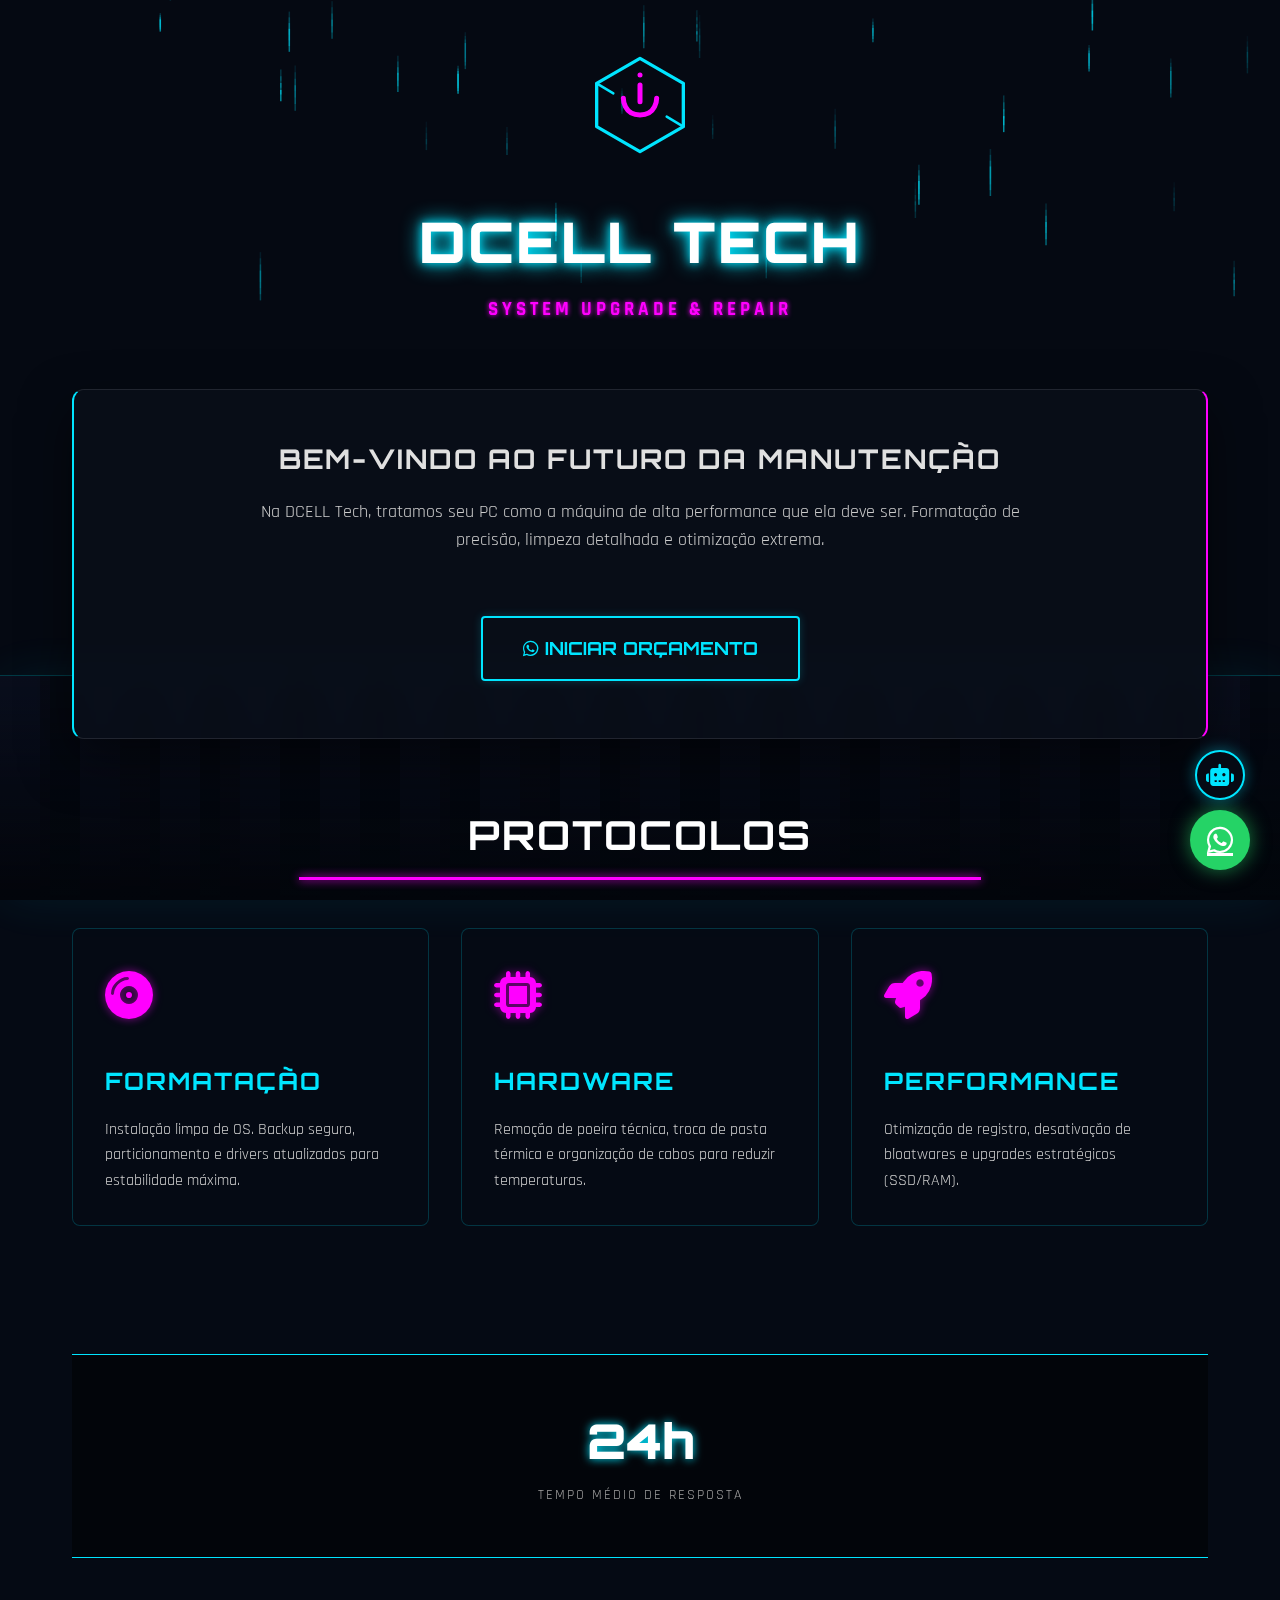
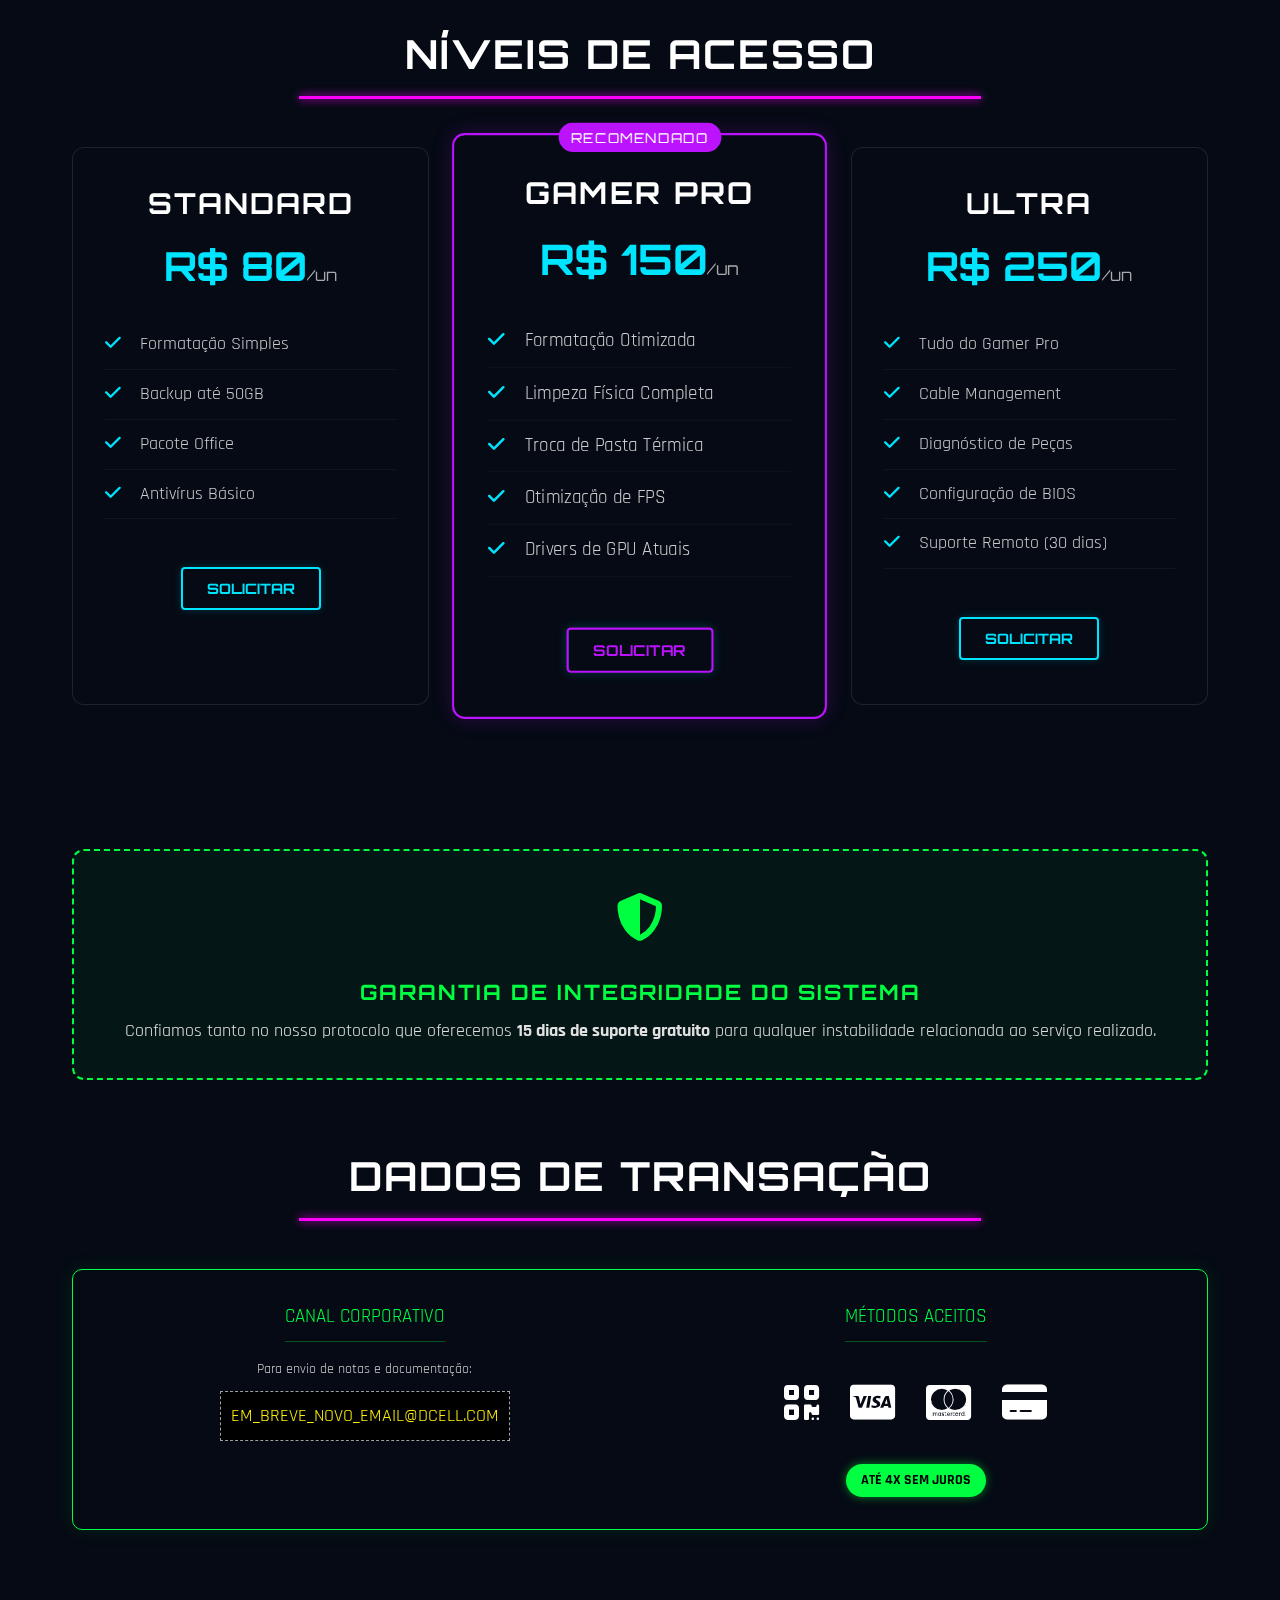
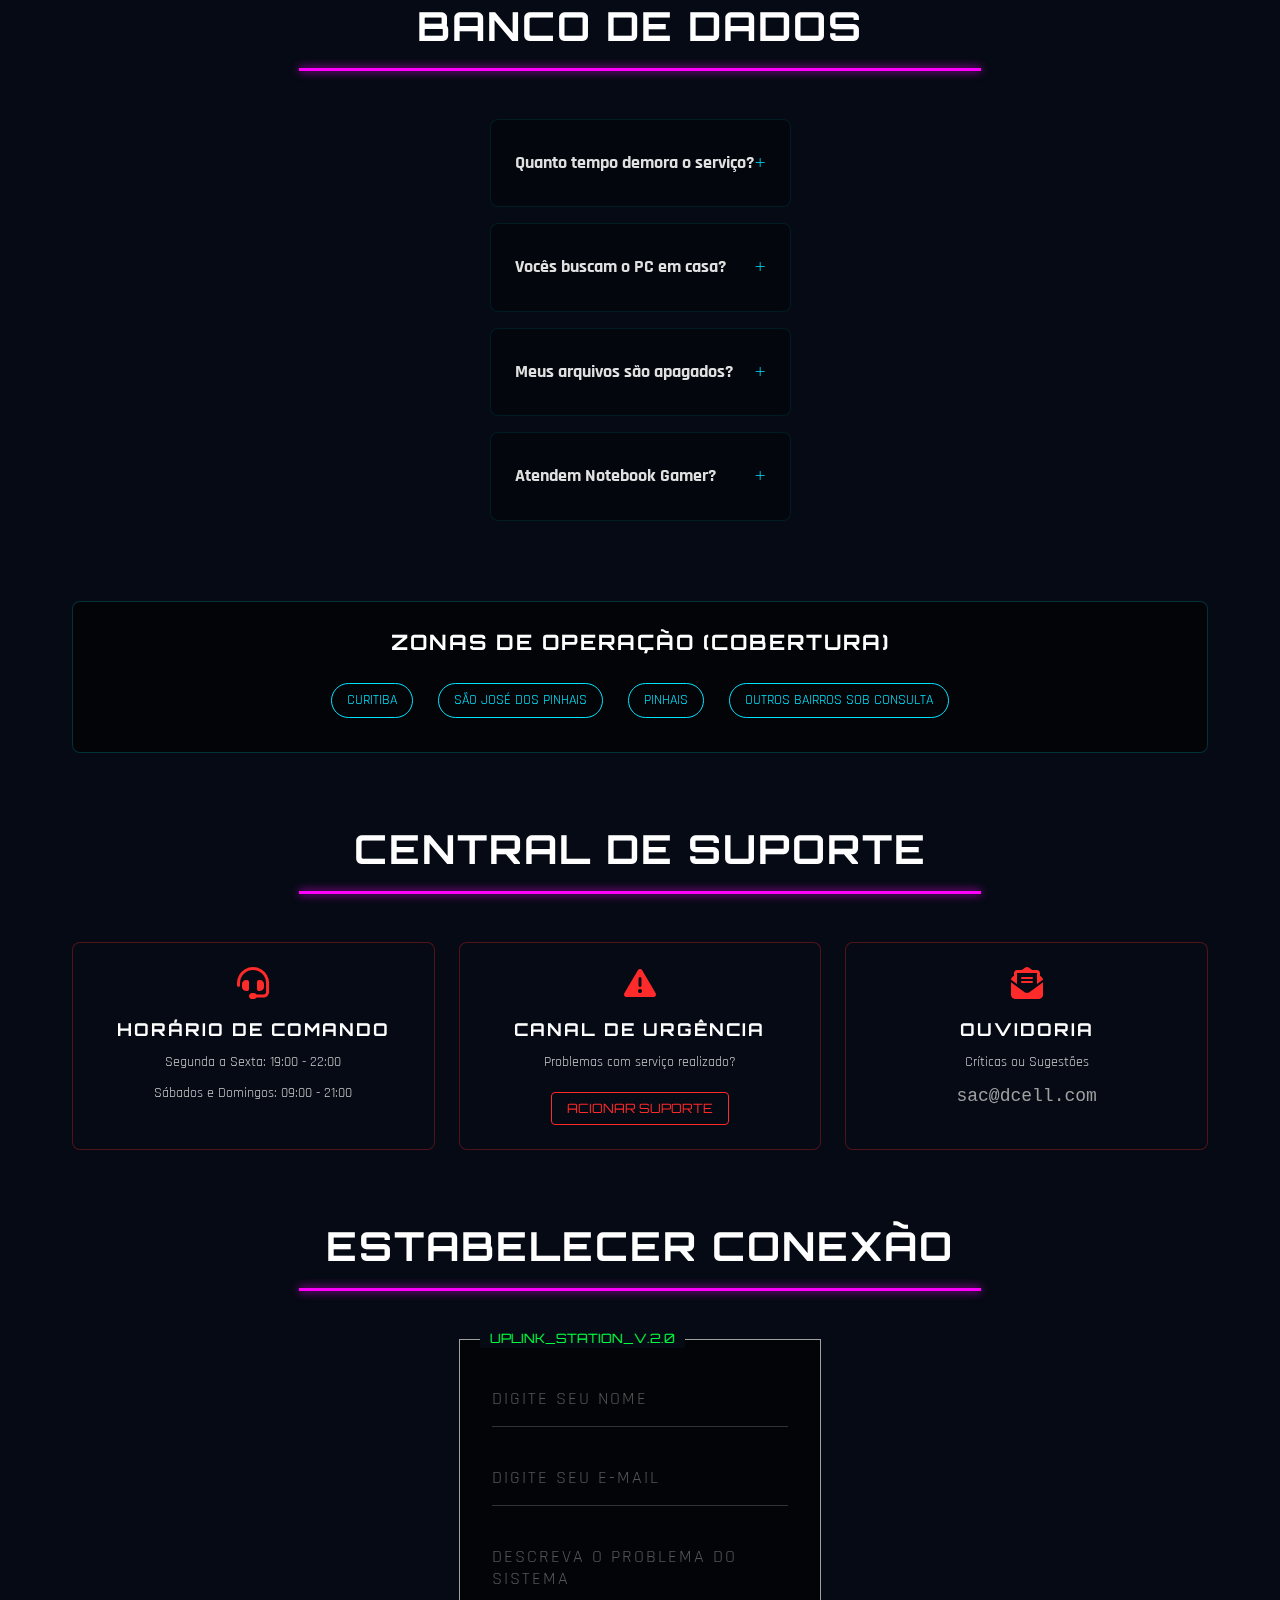
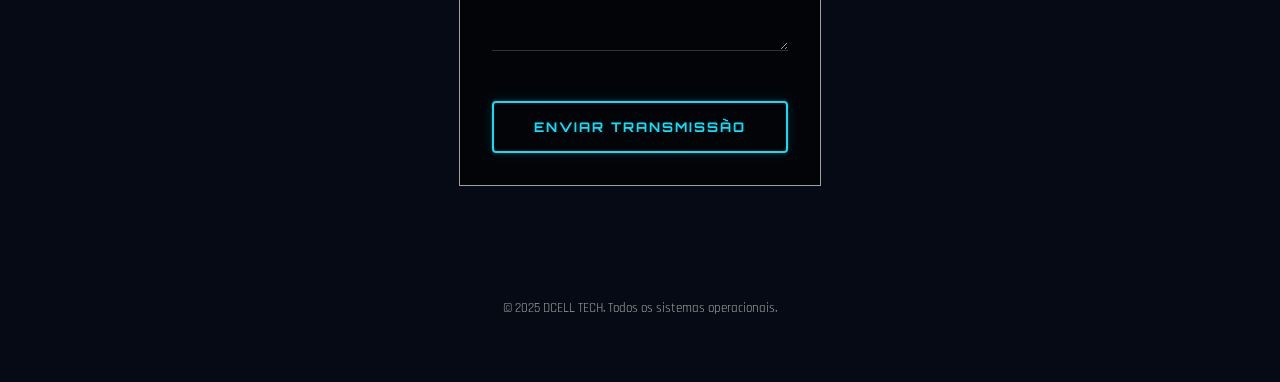
<file: index.html>
<!DOCTYPE HTML>
<html lang="pt-br">
<head>
    <meta charset="utf-8" />
    <meta name="viewport" content="width=device-width, initial-scale=1, user-scalable=no" />
    <title>DCELL Tech | Soluções em Alta Performance</title>
    <meta name="description" content="Suporte técnico especializado em formatação, limpeza e otimização de PCs em Curitiba e Região. Estética Cyberpunk, performance profissional.">

    <!-- Fonte Futurista (Google Fonts) -->
    <link rel="preconnect" href="https://fonts.googleapis.com">
    <link rel="preconnect" href="https://fonts.gstatic.com" crossorigin>
    <link href="https://fonts.googleapis.com/css2?family=Orbitron:wght@400;500;700;900&family=Rajdhani:wght@300;500;700&display=swap" rel="stylesheet">
    
    <!-- Ícones (FontAwesome) -->
    <link rel="stylesheet" href="https://cdnjs.cloudflare.com/ajax/libs/font-awesome/6.4.0/css/all.min.css">

    <style>
        /* --- 1. VARIÁVEIS GLOBAIS --- */
        :root {
            --bg-color: #050a14;
            --glass-bg: rgba(10, 15, 25, 0.75);
            --neon-cyan: #00e5ff;
            --neon-pink: #ff00ff;
            --neon-purple: #bc13fe;
            --neon-green: #00ff41; 
            --neon-yellow: #fcee0a;
            --neon-red: #ff2a2a;
            --text-main: #e0e0e0;
            --text-dim: #a0a0a0;
        }

        /* --- 2. RESET PROFISSIONAL --- */
        * {
            box-sizing: border-box;
            margin: 0;
            padding: 0;
            outline: none;
        }

        body {
            background-color: var(--bg-color);
            color: var(--text-main);
            font-family: 'Rajdhani', sans-serif;
            overflow-x: hidden;
            font-size: 18px;
            line-height: 1.6;
            scroll-behavior: smooth;
        }

        h1, h2, h3, h4, nav a, button, input, textarea {
            font-family: 'Orbitron', sans-serif;
            text-transform: uppercase;
            letter-spacing: 2px;
        }

        /* --- 3. BACKGROUND ANIMADO --- */
        #canvas-rain {
            position: fixed;
            top: 0;
            left: 0;
            width: 100%;
            height: 100%;
            z-index: 0;
        }

        .city-skyline {
            position: fixed;
            bottom: 0;
            left: 0;
            width: 100%;
            height: 25vh;
            background: 
                linear-gradient(to top, #02050a 0%, transparent 100%),
                repeating-linear-gradient(90deg, #0a1020 0px, #0a1020 40px, transparent 40px, transparent 80px),
                repeating-linear-gradient(90deg, #080c18 20px, #080c18 50px, transparent 50px, transparent 120px);
            z-index: 1;
            opacity: 0.8;
            pointer-events: none;
            border-top: 1px solid rgba(0, 229, 255, 0.3);
            box-shadow: 0 0 50px rgba(0, 229, 255, 0.1);
        }

        /* --- 4. LAYOUT PRINCIPAL --- */
        #wrapper {
            position: relative;
            z-index: 2;
            max-width: 1200px;
            margin: 0 auto;
            padding: 2rem;
            min-height: 100vh;
            display: flex;
            flex-direction: column;
            justify-content: flex-start;
            padding-top: 5vh;
        }

        /* --- 5. COMPONENTES: HEADER & LOGO --- */
        header {
            text-align: center;
            margin-bottom: 4rem;
            animation: fadeInDown 1.5s ease-out;
        }

        .logo-container {
            width: 120px;
            height: 120px;
            margin: 0 auto 2rem;
            position: relative;
        }
        
        .logo-glow {
            animation: pulse-cyan 3s infinite alternate;
        }

        h1.main-title {
            font-size: 3.5rem;
            font-weight: 900;
            color: #fff;
            text-shadow: 0 0 10px var(--neon-cyan), 0 0 20px var(--neon-cyan);
            margin-bottom: 0.5rem;
        }

        p.tagline {
            font-size: 1.2rem;
            color: var(--neon-pink);
            letter-spacing: 4px;
            font-weight: 700;
            text-shadow: 0 0 5px var(--neon-pink);
        }

        /* --- 6. GLASS PANEL --- */
        .glass-panel {
            background: var(--glass-bg);
            backdrop-filter: blur(12px);
            -webkit-backdrop-filter: blur(12px);
            border: 1px solid rgba(255, 255, 255, 0.1);
            border-left: 2px solid var(--neon-cyan);
            border-right: 2px solid var(--neon-pink);
            border-radius: 12px;
            padding: 3rem;
            box-shadow: 0 20px 50px rgba(0,0,0,0.5);
            margin-bottom: 4rem;
            transition: transform 0.3s ease, box-shadow 0.3s ease;
            text-align: center;
        }

        .glass-panel:hover {
            transform: translateY(-5px);
            box-shadow: 0 20px 60px rgba(0, 229, 255, 0.15);
        }

        /* --- 7. BOTÕES --- */
        .btn-tech {
            display: inline-block;
            padding: 1rem 2.5rem;
            background: transparent;
            color: var(--neon-cyan);
            text-decoration: none;
            font-family: 'Orbitron', sans-serif;
            font-weight: 700;
            border: 2px solid var(--neon-cyan);
            border-radius: 4px;
            position: relative;
            overflow: hidden;
            transition: all 0.3s;
            text-transform: uppercase;
            cursor: pointer;
            margin-top: 1rem;
            box-shadow: 0 0 10px rgba(0, 229, 255, 0.2);
        }

        .btn-tech::before {
            content: '';
            position: absolute;
            top: 0;
            left: -100%;
            width: 100%;
            height: 100%;
            background: var(--neon-cyan);
            transition: all 0.4s;
            z-index: -1;
        }

        .btn-tech:hover {
            color: #000;
            box-shadow: 0 0 20px var(--neon-cyan);
        }

        .btn-tech:hover::before {
            left: 0;
        }

        .btn-tech.small {
            padding: 0.5rem 1.5rem;
            font-size: 0.9rem;
        }
        
        .btn-tech.full {
            width: 100%;
            text-align: center;
        }

        /* --- 8. CARDS --- */
        .services-grid, .testimonials-grid {
            display: grid;
            grid-template-columns: repeat(auto-fit, minmax(300px, 1fr));
            gap: 2rem;
            margin-bottom: 4rem;
        }

        .card {
            background: rgba(5, 10, 20, 0.6);
            border: 1px solid rgba(0, 229, 255, 0.2);
            padding: 2rem;
            border-radius: 8px;
            position: relative;
            overflow: hidden;
            transition: all 0.4s ease;
            backdrop-filter: blur(5px);
        }

        .card:hover {
            transform: translateY(-10px);
            border-color: var(--neon-cyan);
            box-shadow: 0 0 30px rgba(0, 229, 255, 0.15);
            background: rgba(5, 10, 20, 0.8);
        }

        .card-icon {
            font-size: 3rem;
            color: var(--neon-pink);
            margin-bottom: 1.5rem;
            display: inline-block;
            text-shadow: 0 0 10px rgba(255, 0, 255, 0.5);
        }

        .card h3 {
            color: var(--neon-cyan);
            margin-bottom: 1rem;
            font-size: 1.5rem;
        }

        .card p {
            color: #ccc;
            font-size: 1rem;
            line-height: 1.6;
        }
        
        /* Estilo Específico para Testimonials (User Logs) */
        .testimonial-card {
            border-color: rgba(188, 19, 254, 0.3);
        }
        .testimonial-card:hover {
            border-color: var(--neon-purple);
            box-shadow: 0 0 30px rgba(188, 19, 254, 0.15);
        }
        .user-id {
            font-size: 0.8rem;
            color: var(--neon-cyan);
            margin-bottom: 10px;
            font-family: 'Orbitron', sans-serif;
            letter-spacing: 1px;
        }
        .user-rating {
            color: var(--neon-green);
            font-size: 0.9rem;
            margin-top: 10px;
        }

        /* --- 9. PRICING --- */
        .pricing-grid {
            display: grid;
            grid-template-columns: repeat(auto-fit, minmax(280px, 1fr));
            gap: 2rem;
            margin-bottom: 5rem;
        }

        .pricing-card {
            background: rgba(5, 10, 20, 0.8);
            border: 1px solid rgba(255, 255, 255, 0.1);
            border-radius: 12px;
            padding: 2rem;
            text-align: center;
            position: relative;
            transition: transform 0.3s;
        }

        .pricing-card.featured {
            border: 2px solid var(--neon-purple);
            box-shadow: 0 0 20px rgba(188, 19, 254, 0.2);
            transform: scale(1.05);
            z-index: 2;
        }

        .pricing-card.featured::before {
            content: 'RECOMENDADO';
            position: absolute;
            top: -12px;
            left: 50%;
            transform: translateX(-50%);
            background: var(--neon-purple);
            color: #fff;
            padding: 4px 12px;
            font-size: 0.8rem;
            border-radius: 20px;
            font-family: 'Orbitron', sans-serif;
            letter-spacing: 1px;
        }

        .pricing-title {
            font-size: 1.8rem;
            color: #fff;
            margin-bottom: 0.5rem;
        }

        .pricing-cost {
            font-size: 2.5rem;
            color: var(--neon-cyan);
            font-weight: 700;
            margin-bottom: 2rem;
            font-family: 'Orbitron', sans-serif;
        }
        
        .pricing-cost span {
            font-size: 1rem;
            color: #aaa;
            font-weight: 400;
        }

        .pricing-features {
            list-style: none;
            margin-bottom: 2rem;
            text-align: left;
        }

        .pricing-features li {
            margin-bottom: 10px;
            color: #ccc;
            border-bottom: 1px solid rgba(255, 255, 255, 0.05);
            padding-bottom: 10px;
        }

        .pricing-features li i {
            color: var(--neon-cyan);
            margin-right: 10px;
            width: 20px;
        }

        /* --- 10. METRICS (ESTATÍSTICAS) --- */
        .metrics-container {
            display: flex;
            justify-content: center;
            flex-wrap: wrap;
            margin: 4rem 0;
            padding: 2rem;
            background: rgba(0, 0, 0, 0.5);
            border-top: 1px solid var(--neon-cyan);
            border-bottom: 1px solid var(--neon-cyan);
            backdrop-filter: blur(5px);
        }

        .metric-item {
            text-align: center;
            margin: 1rem;
        }

        .metric-number {
            font-size: 3rem;
            font-weight: 900;
            color: #fff;
            display: block;
            font-family: 'Orbitron', sans-serif;
            text-shadow: 0 0 10px var(--neon-cyan);
        }

        .metric-label {
            color: var(--text-dim);
            font-size: 0.9rem;
            letter-spacing: 2px;
        }

        /* --- 11. FAQ --- */
        .faq-container {
            max-width: 800px;
            margin: 0 auto 4rem;
        }

        details {
            background: rgba(0, 0, 0, 0.4);
            margin-bottom: 1rem;
            border: 1px solid rgba(0, 229, 255, 0.1);
            border-radius: 8px;
            overflow: hidden;
            transition: all 0.3s ease;
        }

        details[open] {
            border-color: var(--neon-pink);
            background: rgba(5, 10, 20, 0.8);
        }

        summary {
            padding: 1.5rem;
            cursor: pointer;
            font-weight: 700;
            color: var(--text-main);
            position: relative;
            list-style: none;
            display: flex;
            align-items: center;
            justify-content: space-between;
        }

        summary::-webkit-details-marker {
            display: none;
        }

        summary::after {
            content: '+';
            font-size: 1.5rem;
            color: var(--neon-cyan);
            font-weight: 300;
        }

        details[open] summary::after {
            content: '-';
            color: var(--neon-pink);
        }

        .faq-content {
            padding: 0 1.5rem 1.5rem;
            color: #aaa;
            border-top: 1px solid rgba(255, 255, 255, 0.05);
            padding-top: 1rem;
        }

        /* --- 12. CONTACT FORM (TERMINAL STYLE) --- */
        .contact-section {
            max-width: 800px;
            margin: 0 auto 5rem;
            background: rgba(0,0,0,0.6);
            border: 1px solid var(--text-dim);
            padding: 2rem;
            position: relative;
        }
        
        .contact-section::before {
            content: 'UPLINK_STATION_V.2.0';
            position: absolute;
            top: -12px;
            left: 20px;
            background: var(--bg-color);
            padding: 0 10px;
            color: var(--neon-green);
            font-size: 0.8rem;
            font-family: 'Orbitron', sans-serif;
        }

        .form-group {
            margin-bottom: 1.5rem;
        }

        .form-input {
            width: 100%;
            background: transparent;
            border: none;
            border-bottom: 1px solid #333;
            padding: 1rem 0;
            color: var(--neon-cyan);
            font-family: 'Rajdhani', sans-serif;
            font-size: 1.1rem;
            transition: 0.3s;
        }

        .form-input:focus {
            border-bottom-color: var(--neon-pink);
            background: linear-gradient(to top, rgba(255,0,255,0.05), transparent);
        }

        .form-input::placeholder {
            color: #555;
            text-transform: uppercase;
        }

        /* --- 13. ZONA DE OPERAÇÃO E GARANTIA --- */
        .coverage-box {
            border: 1px solid rgba(0, 229, 255, 0.2);
            background: rgba(0, 0, 0, 0.6);
            padding: 1.5rem;
            text-align: center;
            border-radius: 8px;
            margin-bottom: 4rem;
        }
        .coverage-list span {
            display: inline-block;
            margin: 0 10px;
            color: var(--neon-cyan);
            border: 1px solid var(--neon-cyan);
            padding: 5px 15px;
            border-radius: 20px;
            font-size: 0.9rem;
            margin-bottom: 10px;
        }

        .guarantee-section {
            text-align: center;
            margin: 4rem 0;
            padding: 2rem;
            border: 2px dashed var(--neon-green);
            background: rgba(0, 255, 65, 0.05);
            border-radius: 12px;
        }
        .guarantee-icon {
            font-size: 3rem;
            color: var(--neon-green);
            margin-bottom: 1rem;
        }
        .guarantee-text h3 {
            color: var(--neon-green);
            margin-bottom: 0.5rem;
        }

        /* --- 14. PAGAMENTOS --- */
        .payment-box {
            display: grid;
            grid-template-columns: repeat(auto-fit, minmax(250px, 1fr));
            gap: 2rem;
            margin-bottom: 4rem;
            background: rgba(5, 10, 20, 0.9);
            border: 1px solid var(--neon-green);
            padding: 2rem;
            border-radius: 10px;
            box-shadow: 0 0 20px rgba(0, 255, 65, 0.1);
        }

        .payment-col {
            text-align: center;
        }

        .payment-title {
            color: var(--neon-green);
            margin-bottom: 1rem;
            font-size: 1.2rem;
            border-bottom: 1px solid rgba(0, 255, 65, 0.3);
            padding-bottom: 0.5rem;
            display: inline-block;
        }

        .payment-icons {
            font-size: 2.5rem;
            color: #fff;
            margin: 1rem 0;
        }
        
        .payment-icons i {
            margin: 0 10px;
            transition: transform 0.3s;
        }
        
        .payment-icons i:hover {
            transform: scale(1.2);
            color: var(--neon-green);
        }

        .payment-detail {
            color: #ccc;
            font-size: 0.9rem;
        }

        .installments-badge {
            background: var(--neon-green);
            color: #000;
            padding: 5px 15px;
            border-radius: 20px;
            font-weight: bold;
            font-size: 0.9rem;
            margin-top: 10px;
            display: inline-block;
            box-shadow: 0 0 10px rgba(0, 255, 65, 0.5);
        }

        .email-display {
            font-family: 'Rajdhani', monospace;
            background: #000;
            padding: 10px;
            border: 1px dashed var(--text-dim);
            color: var(--neon-yellow);
            margin-top: 10px;
            display: inline-block;
            font-size: 1.1rem;
        }

        /* --- 15. SAC (SUPORTE) --- */
        .sac-container {
            display: grid;
            grid-template-columns: repeat(auto-fit, minmax(220px, 1fr));
            gap: 1.5rem;
            margin-bottom: 4rem;
        }

        .sac-item {
            background: rgba(5, 10, 20, 0.6);
            border: 1px solid rgba(255, 42, 42, 0.3);
            padding: 1.5rem;
            border-radius: 8px;
            text-align: center;
            transition: all 0.3s ease;
        }

        .sac-item:hover {
            border-color: var(--neon-red);
            box-shadow: 0 0 15px rgba(255, 42, 42, 0.2);
            transform: translateY(-5px);
        }

        .sac-item i {
            font-size: 2rem;
            color: var(--neon-red);
            margin-bottom: 1rem;
        }

        .sac-item h3 {
            color: #fff;
            font-size: 1.1rem;
            margin-bottom: 0.5rem;
        }

        .sac-item p {
            font-size: 0.9rem;
            color: #ccc;
            margin-bottom: 0.5rem;
        }

        .sac-link {
            display: inline-block;
            margin-top: 10px;
            color: var(--neon-red);
            border: 1px solid var(--neon-red);
            padding: 5px 15px;
            text-decoration: none;
            font-size: 0.8rem;
            border-radius: 4px;
            transition: 0.3s;
            font-family: 'Orbitron', sans-serif;
        }

        .sac-link:hover {
            background: var(--neon-red);
            color: #fff;
        }

        .email-mini {
            color: var(--text-dim);
            font-family: monospace;
            display: block;
            margin-top: 5px;
        }

        /* --- 16. CHATBOT CSS --- */
        /* Botão do Chatbot */
        .chatbot-btn {
            position: fixed;
            width: 50px;
            height: 50px;
            bottom: 100px; /* Acima do WhatsApp */
            right: 35px; /* Centralizado com o WhatsApp (que tem 60px) */
            background-color: var(--bg-color);
            color: var(--neon-cyan);
            border: 2px solid var(--neon-cyan);
            border-radius: 50%;
            text-align: center;
            font-size: 22px;
            box-shadow: 0px 0px 15px rgba(0, 229, 255, 0.4);
            z-index: 100;
            display: flex;
            align-items: center;
            justify-content: center;
            cursor: pointer;
            transition: transform 0.3s;
            animation: pulse-blue 3s infinite;
        }
        .chatbot-btn:hover {
            transform: scale(1.1);
            background-color: var(--neon-cyan);
            color: #000;
        }

        /* Janela do Chat */
        .chat-window {
            position: fixed;
            bottom: 160px;
            right: 30px;
            width: 320px;
            max-width: 85vw;
            height: 450px;
            background: rgba(5, 10, 20, 0.95);
            border: 1px solid var(--neon-cyan);
            border-radius: 10px;
            box-shadow: 0 0 30px rgba(0, 229, 255, 0.2);
            z-index: 101;
            display: flex;
            flex-direction: column;
            overflow: hidden;
            font-family: 'Rajdhani', sans-serif;
            transform-origin: bottom right;
            transition: all 0.3s ease;
            
            /* Estado inicial: escondido */
            opacity: 0;
            transform: scale(0);
            pointer-events: none;
        }

        .chat-window.active {
            opacity: 1;
            transform: scale(1);
            pointer-events: all;
        }

        .chat-header {
            background: rgba(0, 229, 255, 0.1);
            padding: 10px 15px;
            border-bottom: 1px solid var(--neon-cyan);
            display: flex;
            justify-content: space-between;
            align-items: center;
        }

        .chat-header h3 {
            font-size: 1rem;
            color: var(--neon-cyan);
            margin: 0;
        }

        .close-chat {
            background: none;
            border: none;
            color: #fff;
            cursor: pointer;
            font-size: 1.2rem;
        }

        .chat-body {
            flex: 1;
            padding: 15px;
            overflow-y: auto;
            display: flex;
            flex-direction: column;
            gap: 10px;
        }

        /* Mensagens */
        .msg {
            max-width: 80%;
            padding: 8px 12px;
            border-radius: 8px;
            font-size: 0.95rem;
            line-height: 1.4;
        }

        .msg.bot {
            align-self: flex-start;
            background: rgba(0, 229, 255, 0.1);
            border: 1px solid rgba(0, 229, 255, 0.3);
            color: #fff;
            border-top-left-radius: 0;
        }

        .msg.user {
            align-self: flex-end;
            background: rgba(255, 0, 255, 0.2);
            border: 1px solid rgba(255, 0, 255, 0.3);
            color: #fff;
            border-top-right-radius: 0;
            text-align: right;
        }

        /* Opções (Botões dentro do chat) */
        .chat-options {
            display: flex;
            flex-wrap: wrap;
            gap: 5px;
            margin-top: 5px;
        }

        .chat-option-btn {
            background: transparent;
            border: 1px solid var(--neon-cyan);
            color: var(--neon-cyan);
            padding: 5px 10px;
            border-radius: 15px;
            cursor: pointer;
            font-size: 0.85rem;
            transition: 0.2s;
            font-family: 'Rajdhani', sans-serif;
        }

        .chat-option-btn:hover {
            background: var(--neon-cyan);
            color: #000;
        }

        @keyframes pulse-blue {
            0% { box-shadow: 0 0 0 0 rgba(0, 229, 255, 0.7); }
            70% { box-shadow: 0 0 0 10px rgba(0, 229, 255, 0); }
            100% { box-shadow: 0 0 0 0 rgba(0, 229, 255, 0); }
        }

        /* --- 17. WHATSAPP BUTTON --- */
        .float-btn {
            position: fixed;
            width: 60px;
            height: 60px;
            bottom: 30px;
            right: 30px;
            background-color: #25d366;
            color: #FFF;
            border-radius: 50px;
            text-align: center;
            font-size: 30px;
            box-shadow: 0px 0px 20px rgba(37, 211, 102, 0.6);
            z-index: 100;
            display: flex;
            align-items: center;
            justify-content: center;
            transition: transform 0.3s;
            animation: pulse-green 2s infinite;
        }
        .float-btn:hover {
            transform: scale(1.1);
        }

        @keyframes pulse-green {
            0% { box-shadow: 0 0 0 0 rgba(37, 211, 102, 0.7); }
            70% { box-shadow: 0 0 0 15px rgba(37, 211, 102, 0); }
            100% { box-shadow: 0 0 0 0 rgba(37, 211, 102, 0); }
        }

        /* --- GLOBAL TITLES --- */
        .section-title {
            text-align: center;
            margin-bottom: 3rem;
            font-size: 2.5rem;
            color: #fff;
            position: relative;
            display: inline-block;
            left: 50%;
            transform: translateX(-50%);
        }
        
        .section-title::after {
            content: '';
            display: block;
            width: 60%;
            height: 3px;
            background: var(--neon-pink);
            margin: 10px auto 0;
            box-shadow: 0 0 10px var(--neon-pink);
        }

        /* --- RESPONSIVIDADE --- */
        @media (max-width: 768px) {
            h1.main-title { font-size: 2.5rem; }
            .glass-panel { padding: 1.5rem; }
            .section-title { font-size: 2rem; }
            .pricing-card.featured { transform: scale(1); margin: 1rem 0; }
            .metrics-container { flex-direction: column; }
            .payment-box { grid-template-columns: 1fr; }
            .sac-container { grid-template-columns: 1fr; }
            
            /* Ajuste mobile para os botões flutuantes */
            .float-btn { bottom: 20px; right: 20px; width: 50px; height: 50px; font-size: 25px; }
            .chatbot-btn { bottom: 80px; right: 25px; width: 40px; height: 40px; font-size: 18px; }
            .chat-window { bottom: 130px; right: 20px; width: 300px; height: 400px; }
        }
    </style>
</head>
<body>

    <canvas id="canvas-rain"></canvas>
    <div class="city-skyline"></div>

    <div id="wrapper">
        
        <header>
            <div class="logo-container logo-glow">
                <svg viewBox="-4 -4 72 72" fill="none" xmlns="http://www.w3.org/2000/svg">
                    <path d="M32 4L58 19V45L32 60L6 45V19L32 4Z" stroke="#00e5ff" stroke-width="2" stroke-linecap="round" stroke-linejoin="round"/>
                    <path d="M6 19L16 25" stroke="#00e5ff" stroke-width="1.5" stroke-linecap="round"/>
                    <path d="M58 45L48 39" stroke="#00e5ff" stroke-width="1.5" stroke-linecap="round"/>
                    <path d="M22 28C22 28 22 38 32 38C42 38 42 28 42 28" stroke="#ff00ff" stroke-width="3" stroke-linecap="round" stroke-linejoin="round"/>
                    <path d="M32 20V30" stroke="#ff00ff" stroke-width="3" stroke-linecap="round" stroke-linejoin="round"/>
                    <circle cx="32" cy="14" r="1.5" fill="#ff00ff"/>
                </svg>
            </div>

            <h1 class="main-title">DCELL TECH</h1>
            <p class="tagline">SYSTEM UPGRADE & REPAIR</p>
        </header>

        <!-- Intro -->
        <div class="glass-panel">
            <h2>Bem-vindo ao Futuro da Manutenção</h2>
            <p style="margin: 1rem 0; color: #ccc; max-width: 800px; margin-left: auto; margin-right: auto;">
                Na DCELL Tech, tratamos seu PC como a máquina de alta performance que ela deve ser. Formatação de precisão, limpeza detalhada e otimização extrema.
            </p>
            <br>
            <a href="https://wa.me/5541984644737" class="btn-tech" target="_blank">
                <i class="fab fa-whatsapp"></i> Iniciar Orçamento
            </a>
        </div>

        <!-- Seção 1: Protocolos (Serviços) -->
        <h2 class="section-title">PROTOCOLOS</h2>
        
        <div class="services-grid">
            <div class="card">
                <div class="card-icon"><i class="fas fa-compact-disc"></i></div>
                <h3>Formatação</h3>
                <p>Instalação limpa de OS. Backup seguro, particionamento e drivers atualizados para estabilidade máxima.</p>
            </div>
            <div class="card">
                <div class="card-icon"><i class="fas fa-microchip"></i></div>
                <h3>Hardware</h3>
                <p>Remoção de poeira técnica, troca de pasta térmica e organização de cabos para reduzir temperaturas.</p>
            </div>
            <div class="card">
                <div class="card-icon"><i class="fas fa-rocket"></i></div>
                <h3>Performance</h3>
                <p>Otimização de registro, desativação de bloatwares e upgrades estratégicos (SSD/RAM).</p>
            </div>
        </div>

        <!-- Metrics do Sistema -->
        <div class="metrics-container">
            <div class="metric-item">
                <span class="metric-number">24h</span>
                <span class="metric-label">TEMPO MÉDIO DE RESPOSTA</span>
            </div>
        </div>

        <!-- Seção 2: Níveis de Acesso (Preços) -->
        <h2 class="section-title">NÍVEIS DE ACESSO</h2>

        <div class="pricing-grid">
            <div class="pricing-card">
                <h3 class="pricing-title">Standard</h3>
                <div class="pricing-cost">R$ 80<span>/un</span></div>
                <ul class="pricing-features">
                    <li><i class="fas fa-check"></i> Formatação Simples</li>
                    <li><i class="fas fa-check"></i> Backup até 50GB</li>
                    <li><i class="fas fa-check"></i> Pacote Office</li>
                    <li><i class="fas fa-check"></i> Antivírus Básico</li>
                </ul>
                <a href="#" class="btn-tech small">Solicitar</a>
            </div>

            <div class="pricing-card featured">
                <h3 class="pricing-title">Gamer Pro</h3>
                <div class="pricing-cost">R$ 150<span>/un</span></div>
                <ul class="pricing-features">
                    <li><i class="fas fa-check"></i> Formatação Otimizada</li>
                    <li><i class="fas fa-check"></i> Limpeza Física Completa</li>
                    <li><i class="fas fa-check"></i> Troca de Pasta Térmica</li>
                    <li><i class="fas fa-check"></i> Otimização de FPS</li>
                    <li><i class="fas fa-check"></i> Drivers de GPU Atuais</li>
                </ul>
                <a href="#" class="btn-tech small" style="border-color: var(--neon-purple); color: var(--neon-purple);">Solicitar</a>
            </div>

            <div class="pricing-card">
                <h3 class="pricing-title">Ultra</h3>
                <div class="pricing-cost">R$ 250<span>/un</span></div>
                <ul class="pricing-features">
                    <li><i class="fas fa-check"></i> Tudo do Gamer Pro</li>
                    <li><i class="fas fa-check"></i> Cable Management</li>
                    <li><i class="fas fa-check"></i> Diagnóstico de Peças</li>
                    <li><i class="fas fa-check"></i> Configuração de BIOS</li>
                    <li><i class="fas fa-check"></i> Suporte Remoto (30 dias)</li>
                </ul>
                <a href="#" class="btn-tech small">Solicitar</a>
            </div>
        </div>

        <!-- GARANTIA (RISK REVERSAL) -->
        <div class="guarantee-section">
            <div class="guarantee-icon"><i class="fas fa-shield-alt"></i></div>
            <div class="guarantee-text">
                <h3>GARANTIA DE INTEGRIDADE DO SISTEMA</h3>
                <p>Confiamos tanto no nosso protocolo que oferecemos <strong>15 dias de suporte gratuito</strong> para qualquer instabilidade relacionada ao serviço realizado.</p>
            </div>
        </div>

        <!-- DADOS DE TRANSAÇÃO (PAGAMENTOS & EMAIL) -->
        <h2 class="section-title">DADOS DE TRANSAÇÃO</h2>
        
        <div class="payment-box">
            <!-- Email -->
            <div class="payment-col">
                <div class="payment-title">CANAL CORPORATIVO</div>
                <p class="payment-detail">Para envio de notas e documentação:</p>
                <div class="email-display">EM_BREVE_NOVO_EMAIL@DCELL.COM</div>
            </div>

            <!-- Pagamentos -->
            <div class="payment-col">
                <div class="payment-title">MÉTODOS ACEITOS</div>
                <div class="payment-icons">
                    <i class="fas fa-qrcode" title="Pix"></i>
                    <i class="fab fa-cc-visa" title="Visa"></i>
                    <i class="fab fa-cc-mastercard" title="Mastercard"></i>
                    <i class="fas fa-credit-card" title="Débito/Crédito"></i>
                </div>
                <div class="installments-badge">ATÉ 4X SEM JUROS</div>
            </div>
        </div>

        <!-- FAQ -->
        <h2 class="section-title">BANCO DE DADOS</h2>

        <div class="faq-container">
            <details>
                <summary>Quanto tempo demora o serviço?</summary>
                <div class="faq-content">
                    Para formatação padrão, o prazo médio é de 24h. Para serviços completos de limpeza e otimização (Nível Gamer/Ultra), pedimos até 48h.
                </div>
            </details>
            <details>
                <summary>Vocês buscam o PC em casa?</summary>
                <div class="faq-content">
                    Sim! Temos serviço de "Coleta e Entrega" (Leva e Traz). Consulte a taxa de deslocamento para o seu bairro pelo WhatsApp.
                </div>
            </details>
            <details>
                <summary>Meus arquivos são apagados?</summary>
                <div class="faq-content">
                    Não se você solicitar o backup. Salvamos seus arquivos em servidor seguro antes de formatar e devolvemos tudo nas pastas originais.
                </div>
            </details>
            <details>
                <summary>Atendem Notebook Gamer?</summary>
                <div class="faq-content">
                    Com certeza. Somos especialistas em sistemas de refrigeração de notebooks de alta performance.
                </div>
            </details>
        </div>
        
        <!-- ZONA DE OPERAÇÃO -->
        <div class="coverage-box">
            <h3 style="color: #fff; margin-bottom: 1.5rem;">ZONAS DE OPERAÇÃO (COBERTURA)</h3>
            <div class="coverage-list">
                <span>CURITIBA</span>
                <span>SÃO JOSÉ DOS PINHAIS</span>
                <span>PINHAIS</span>
                <span>OUTROS BAIRROS SOB CONSULTA</span>
            </div>
        </div>

        <!-- CENTRAL DE SUPORTE (SAC) -->
        <h2 class="section-title">CENTRAL DE SUPORTE</h2>
        <div class="sac-container">
            <!-- Atendimento Geral -->
            <div class="sac-item">
                <i class="fas fa-headset"></i>
                <h3>HORÁRIO DE COMANDO</h3>
                <p>Segunda a Sexta: 19:00 - 22:00</p>
                <p>Sábados e Domingos: 09:00 - 21:00</p>
            </div>

            <!-- Urgência -->
            <div class="sac-item">
                <i class="fas fa-exclamation-triangle"></i>
                <h3>CANAL DE URGÊNCIA</h3>
                <p>Problemas com serviço realizado?</p>
                <a href="https://wa.me/5541984644737?text=Tenho%20uma%20urgencia%20com%20meu%20servico" class="sac-link" target="_blank">ACIONAR SUPORTE</a>
            </div>

            <!-- Ouvidoria -->
            <div class="sac-item">
                <i class="fas fa-envelope-open-text"></i>
                <h3>OUVIDORIA</h3>
                <p>Críticas ou Sugestões</p>
                <span class="email-mini">sac@dcell.com</span>
            </div>
        </div>

        <!-- Contact Form -->
        <h2 class="section-title">ESTABELECER CONEXÃO</h2>
        
        <div class="contact-section">
            <form action="https://formsubmit.co/SEU_EMAIL_AQUI" method="POST">
                <!-- ANTI-SPAM & CONFIG -->
                <input type="hidden" name="_subject" value="NOVO CHAMADO: DCELL TECH">
                <input type="hidden" name="_template" value="table">
                <input type="hidden" name="_captcha" value="false">
                <input type="hidden" name="_autoresponse" value="Recebemos sua solicitação de orçamento. A equipe DCELL Tech entrará em contato em breve.">

                <div class="form-group">
                    <input type="text" name="nome" class="form-input" placeholder="DIGITE SEU NOME" required>
                </div>
                <div class="form-group">
                    <input type="email" name="email" class="form-input" placeholder="DIGITE SEU E-MAIL" required>
                </div>
                <div class="form-group">
                    <textarea name="mensagem" class="form-input" rows="4" placeholder="DESCREVA O PROBLEMA DO SISTEMA" required></textarea>
                </div>
                <button type="submit" class="btn-tech full">ENVIAR TRANSMISSÃO</button>
            </form>
        </div>

        <footer style="text-align: center; font-size: 0.8rem; color: var(--text-dim); margin-top: 2rem; padding-bottom: 2rem;">
            <p>&copy; 2025 DCELL TECH. Todos os sistemas operacionais.</p>
        </footer>

    </div>

    <!-- BOTÃO DO WHATSAPP (FIXO) -->
    <a href="https://wa.me/5541984644737" class="float-btn" target="_blank">
        <i class="fab fa-whatsapp"></i>
    </a>

    <!-- BOTÃO DO CHATBOT (FIXO ACIMA DO WHATSAPP) -->
    <div class="chatbot-btn" id="chatbot-toggle">
        <i class="fas fa-robot"></i>
    </div>

    <!-- JANELA DO CHATBOT (ESCONDIDA POR PADRÃO) -->
    <div class="chat-window" id="chat-window">
        <div class="chat-header">
            <h3>DCELL AI ASSISTANT v1.0</h3>
            <button class="close-chat" id="close-chat">×</button>
        </div>
        <div class="chat-body" id="chat-body">
            <!-- Mensagens aparecem aqui -->
        </div>
    </div>

    <script>
        // --- 1. SCRIPT DE CHUVA MATRIX ---
        const canvas = document.getElementById('canvas-rain');
        const ctx = canvas.getContext('2d');
        let width, height;
        let drops = [];
        const config = { count: 150, color: '#00e5ff', speed: 5 };

        class Drop {
            constructor() { this.reset(); }
            reset() {
                this.x = Math.random() * width;
                this.y = Math.random() * -height;
                this.length = Math.random() * 20 + 10;
                this.speed = Math.random() * config.speed + 2;
                this.opacity = Math.random() * 0.5 + 0.1;
            }
            update() {
                this.y += this.speed;
                if (this.y > height) this.reset();
            }
            draw() {
                ctx.beginPath();
                ctx.strokeStyle = `rgba(0, 229, 255, ${this.opacity})`;
                ctx.lineWidth = 1.5;
                ctx.moveTo(this.x, this.y);
                ctx.lineTo(this.x, this.y + this.length);
                ctx.stroke();
            }
        }

        function init() {
            resize();
            for (let i = 0; i < config.count; i++) drops.push(new Drop());
            animate();
        }

        function resize() {
            width = canvas.width = window.innerWidth;
            height = canvas.height = window.innerHeight;
        }

        function animate() {
            ctx.fillStyle = 'rgba(5, 10, 20, 0.3)'; 
            ctx.fillRect(0, 0, width, height);
            drops.forEach(drop => { drop.update(); drop.draw(); });
            requestAnimationFrame(animate);
        }

        window.addEventListener('resize', resize);
        window.onload = init;

        // --- 2. SCRIPT DO CHATBOT ---
        const chatToggle = document.getElementById('chatbot-toggle');
        const chatWindow = document.getElementById('chat-window');
        const closeChat = document.getElementById('close-chat');
        const chatBody = document.getElementById('chat-body');

        // Estado inicial do chat
        let chatInitialized = false;

        // Abrir Chat
        chatToggle.addEventListener('click', () => {
            chatWindow.classList.add('active');
            if (!chatInitialized) {
                initChat();
                chatInitialized = true;
            }
        });

        // Fechar Chat
        closeChat.addEventListener('click', () => {
            chatWindow.classList.remove('active');
        });

        // Adicionar mensagem ao chat
        function addMessage(text, sender) {
            const msgDiv = document.createElement('div');
            msgDiv.classList.add('msg', sender);
            msgDiv.innerHTML = text;
            chatBody.appendChild(msgDiv);
            chatBody.scrollTop = chatBody.scrollHeight; // Rola para baixo
        }

        // Adicionar opções (botões)
        function addOptions(options) {
            const optionsDiv = document.createElement('div');
            optionsDiv.classList.add('chat-options');
            
            options.forEach(opt => {
                const btn = document.createElement('button');
                btn.classList.add('chat-option-btn');
                btn.innerText = opt.text;
                btn.onclick = () => handleOption(opt.action);
                optionsDiv.appendChild(btn);
            });
            
            chatBody.appendChild(optionsDiv);
            chatBody.scrollTop = chatBody.scrollHeight;
        }

        // Fluxo Inicial
        function initChat() {
            // Delay simulando "digitando"
            setTimeout(() => {
                addMessage("Inicializando sistema... Olá! Sou o assistente virtual da DCELL.", 'bot');
                setTimeout(() => {
                    addMessage("Como posso ajudar você hoje?", 'bot');
                    addOptions([
                        { text: "Ver Preços", action: "precos" },
                        { text: "Agendar Serviço", action: "agendar" },
                        { text: "Horários", action: "horario" },
                        { text: "Falar com Humano", action: "humano" }
                    ]);
                }, 800);
            }, 500);
        }

        // Lógica de Resposta
        function handleOption(action) {
            // Remove opções antigas (opcional, mas fica mais limpo)
            // const oldOptions = document.querySelectorAll('.chat-options');
            // oldOptions.forEach(el => el.style.display = 'none');

            // Adiciona a escolha do usuário
            let userText = "";
            if (action === "precos") userText = "Gostaria de ver os preços.";
            if (action === "agendar") userText = "Quero agendar um serviço.";
            if (action === "horario") userText = "Quais os horários?";
            if (action === "humano") userText = "Quero falar com alguém.";
            
            addMessage(userText, 'user');

            // Resposta do Bot
            setTimeout(() => {
                if (action === "precos") {
                    addMessage("Nossos pacotes começam em <strong>R$ 80 (Standard)</strong> e vão até <strong>R$ 250 (Ultra)</strong>. Aceitamos Pix e Cartão em até 4x.", 'bot');
                    addOptions([{ text: "Voltar", action: "inicio" }]);
                } 
                else if (action === "agendar") {
                    addMessage("Ótima escolha! Para agendar, o mais rápido é nos chamar no WhatsApp.", 'bot');
                    addMessage('<a href="https://wa.me/5541984644737" target="_blank" style="color: #00e5ff;">Clique aqui para abrir o WhatsApp</a>', 'bot');
                    addOptions([{ text: "Voltar", action: "inicio" }]);
                }
                else if (action === "horario") {
                    addMessage("Operamos de <strong>Segunda a Sexta das 19h às 22h</strong> e Sábados e Domingos das 09h às 21h.", 'bot');
                    addOptions([{ text: "Voltar", action: "inicio" }]);
                }
                else if (action === "humano") {
                    addMessage("Entendido. Redirecionando para um técnico...", 'bot');
                    setTimeout(() => {
                        window.open("https://wa.me/5541984644737", "_blank");
                    }, 1500);
                }
                else if (action === "inicio") {
                    addMessage("Como mais posso ajudar?", 'bot');
                    addOptions([
                        { text: "Ver Preços", action: "precos" },
                        { text: "Agendar Serviço", action: "agendar" },
                        { text: "Horários", action: "horario" }
                    ]);
                }
            }, 600);
        }
    </script>
</body>
</html>
</file>
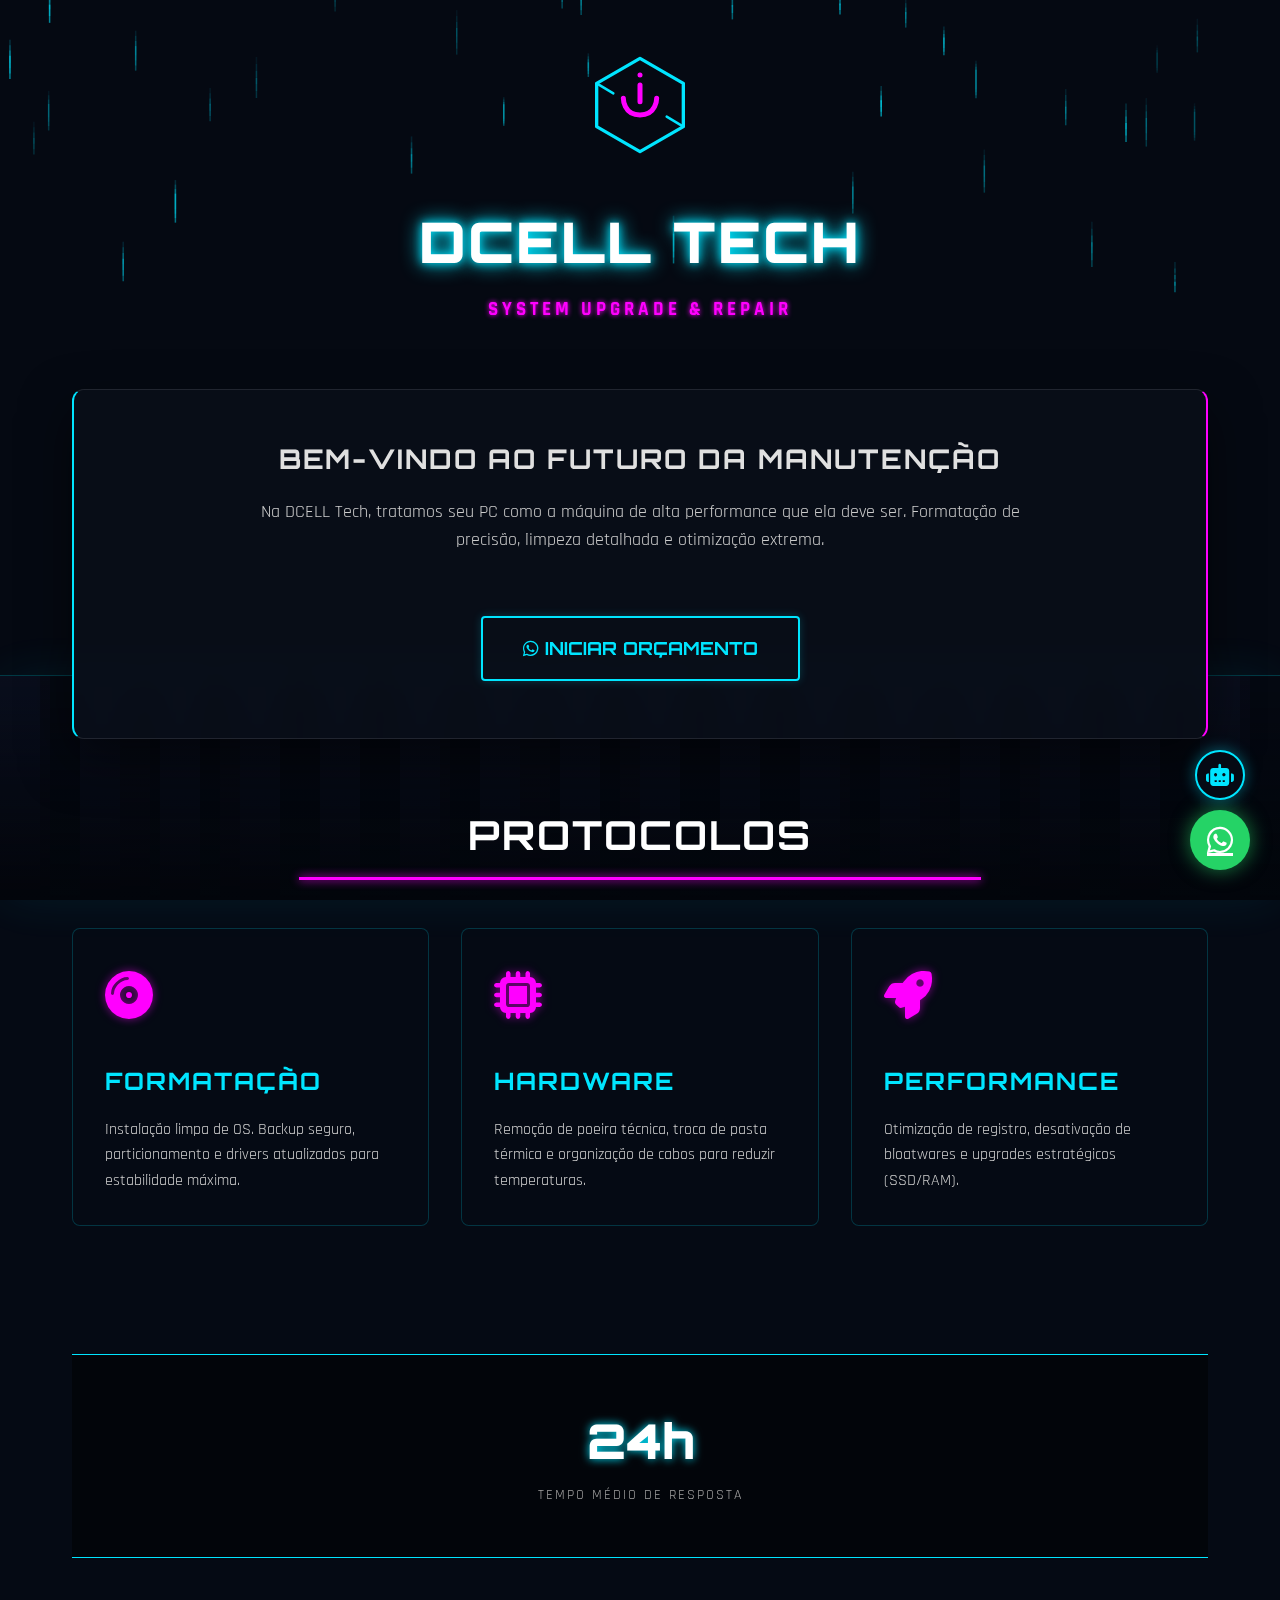
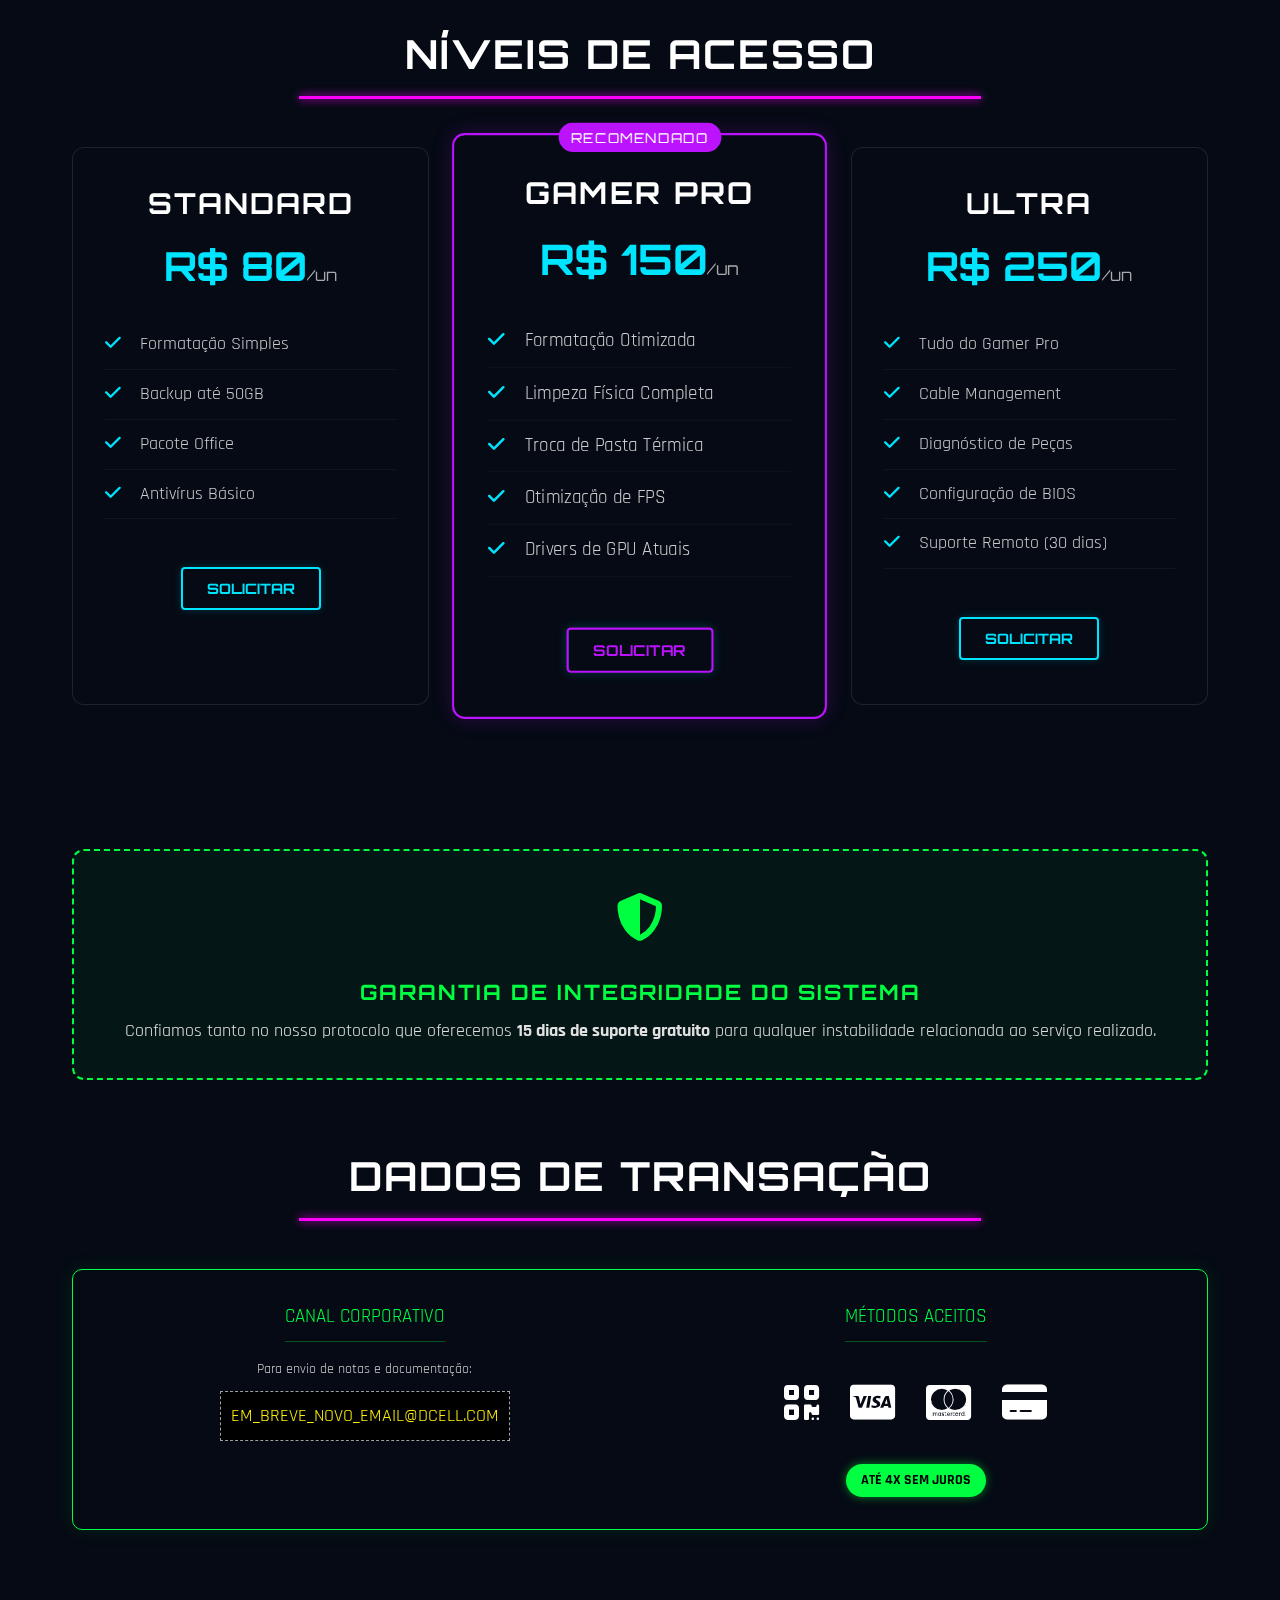
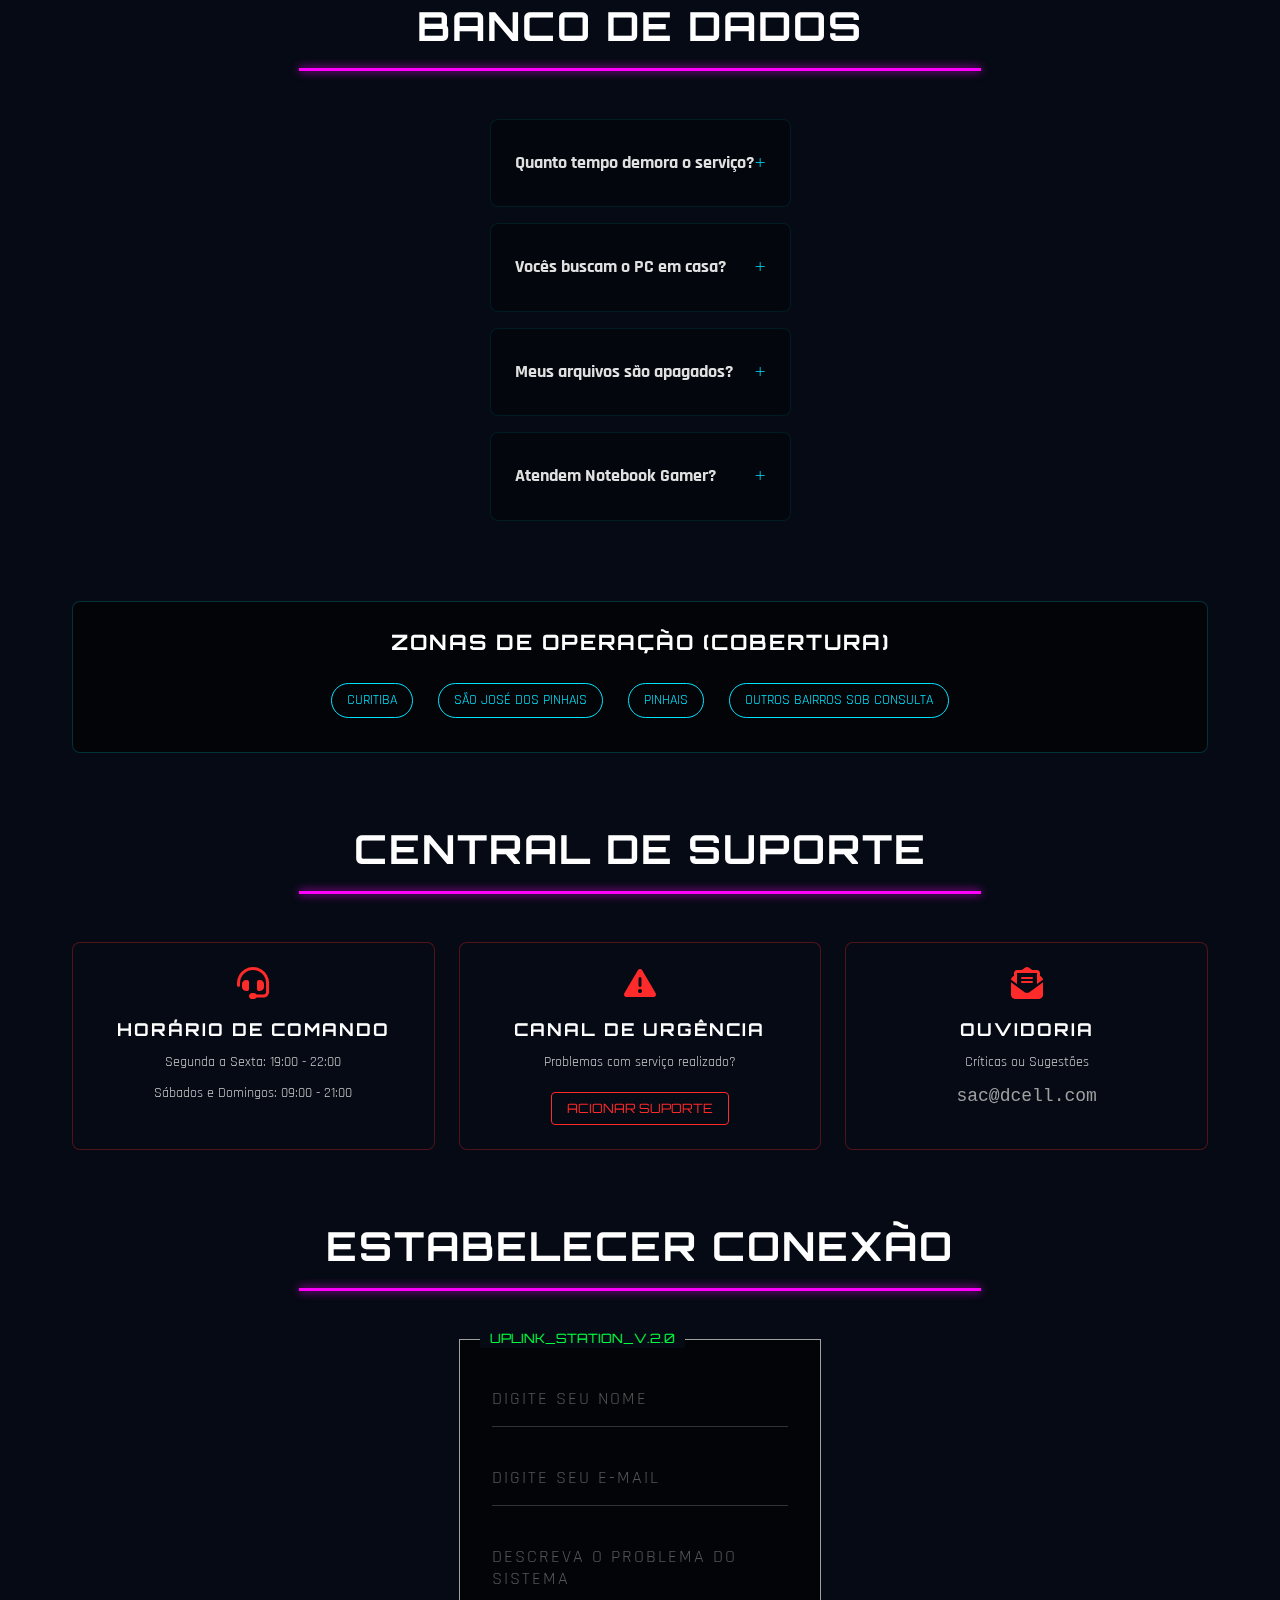
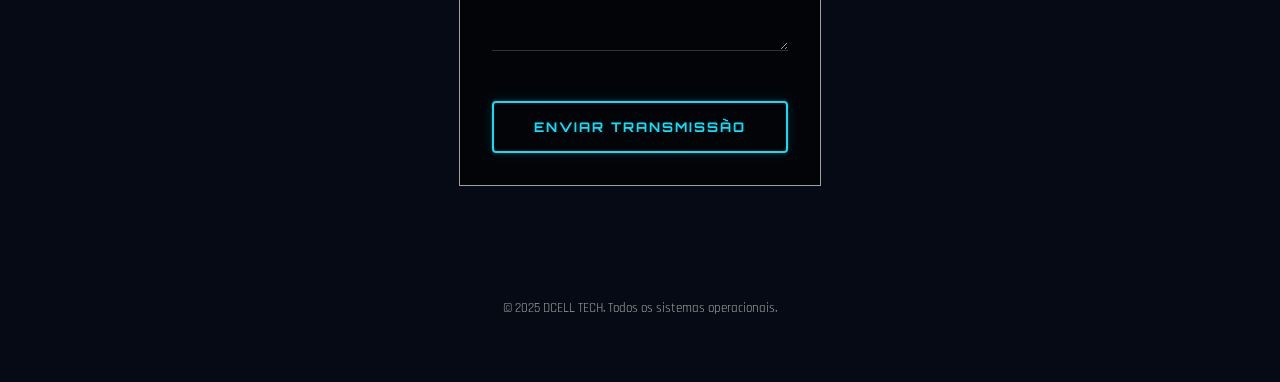
<file: index.html.html>
<!DOCTYPE HTML>
<html lang="pt-br">
<head>
    <meta charset="utf-8" />
    <meta name="viewport" content="width=device-width, initial-scale=1, user-scalable=no" />
    <title>DCELL Tech | Soluções em Alta Performance</title>
    <meta name="description" content="Suporte técnico especializado em formatação, limpeza e otimização de PCs em Curitiba e Região. Estética Cyberpunk, performance profissional.">

    <!-- Fonte Futurista (Google Fonts) -->
    <link rel="preconnect" href="https://fonts.googleapis.com">
    <link rel="preconnect" href="https://fonts.gstatic.com" crossorigin>
    <link href="https://fonts.googleapis.com/css2?family=Orbitron:wght@400;500;700;900&family=Rajdhani:wght@300;500;700&display=swap" rel="stylesheet">
    
    <!-- Ícones (FontAwesome) -->
    <link rel="stylesheet" href="https://cdnjs.cloudflare.com/ajax/libs/font-awesome/6.4.0/css/all.min.css">

    <style>
        /* --- 1. VARIÁVEIS GLOBAIS --- */
        :root {
            --bg-color: #050a14;
            --glass-bg: rgba(10, 15, 25, 0.75);
            --neon-cyan: #00e5ff;
            --neon-pink: #ff00ff;
            --neon-purple: #bc13fe;
            --neon-green: #00ff41; 
            --neon-yellow: #fcee0a;
            --neon-red: #ff2a2a;
            --text-main: #e0e0e0;
            --text-dim: #a0a0a0;
        }

        /* --- 2. RESET PROFISSIONAL --- */
        * {
            box-sizing: border-box;
            margin: 0;
            padding: 0;
            outline: none;
        }

        body {
            background-color: var(--bg-color);
            color: var(--text-main);
            font-family: 'Rajdhani', sans-serif;
            overflow-x: hidden;
            font-size: 18px;
            line-height: 1.6;
            scroll-behavior: smooth;
        }

        h1, h2, h3, h4, nav a, button, input, textarea {
            font-family: 'Orbitron', sans-serif;
            text-transform: uppercase;
            letter-spacing: 2px;
        }

        /* --- 3. BACKGROUND ANIMADO --- */
        #canvas-rain {
            position: fixed;
            top: 0;
            left: 0;
            width: 100%;
            height: 100%;
            z-index: 0;
        }

        .city-skyline {
            position: fixed;
            bottom: 0;
            left: 0;
            width: 100%;
            height: 25vh;
            background: 
                linear-gradient(to top, #02050a 0%, transparent 100%),
                repeating-linear-gradient(90deg, #0a1020 0px, #0a1020 40px, transparent 40px, transparent 80px),
                repeating-linear-gradient(90deg, #080c18 20px, #080c18 50px, transparent 50px, transparent 120px);
            z-index: 1;
            opacity: 0.8;
            pointer-events: none;
            border-top: 1px solid rgba(0, 229, 255, 0.3);
            box-shadow: 0 0 50px rgba(0, 229, 255, 0.1);
        }

        /* --- 4. LAYOUT PRINCIPAL --- */
        #wrapper {
            position: relative;
            z-index: 2;
            max-width: 1200px;
            margin: 0 auto;
            padding: 2rem;
            min-height: 100vh;
            display: flex;
            flex-direction: column;
            justify-content: flex-start;
            padding-top: 5vh;
        }

        /* --- 5. COMPONENTES: HEADER & LOGO --- */
        header {
            text-align: center;
            margin-bottom: 4rem;
            animation: fadeInDown 1.5s ease-out;
        }

        .logo-container {
            width: 120px;
            height: 120px;
            margin: 0 auto 2rem;
            position: relative;
        }
        
        .logo-glow {
            animation: pulse-cyan 3s infinite alternate;
        }

        h1.main-title {
            font-size: 3.5rem;
            font-weight: 900;
            color: #fff;
            text-shadow: 0 0 10px var(--neon-cyan), 0 0 20px var(--neon-cyan);
            margin-bottom: 0.5rem;
        }

        p.tagline {
            font-size: 1.2rem;
            color: var(--neon-pink);
            letter-spacing: 4px;
            font-weight: 700;
            text-shadow: 0 0 5px var(--neon-pink);
        }

        /* --- 6. GLASS PANEL --- */
        .glass-panel {
            background: var(--glass-bg);
            backdrop-filter: blur(12px);
            -webkit-backdrop-filter: blur(12px);
            border: 1px solid rgba(255, 255, 255, 0.1);
            border-left: 2px solid var(--neon-cyan);
            border-right: 2px solid var(--neon-pink);
            border-radius: 12px;
            padding: 3rem;
            box-shadow: 0 20px 50px rgba(0,0,0,0.5);
            margin-bottom: 4rem;
            transition: transform 0.3s ease, box-shadow 0.3s ease;
            text-align: center;
        }

        .glass-panel:hover {
            transform: translateY(-5px);
            box-shadow: 0 20px 60px rgba(0, 229, 255, 0.15);
        }

        /* --- 7. BOTÕES --- */
        .btn-tech {
            display: inline-block;
            padding: 1rem 2.5rem;
            background: transparent;
            color: var(--neon-cyan);
            text-decoration: none;
            font-family: 'Orbitron', sans-serif;
            font-weight: 700;
            border: 2px solid var(--neon-cyan);
            border-radius: 4px;
            position: relative;
            overflow: hidden;
            transition: all 0.3s;
            text-transform: uppercase;
            cursor: pointer;
            margin-top: 1rem;
            box-shadow: 0 0 10px rgba(0, 229, 255, 0.2);
        }

        .btn-tech::before {
            content: '';
            position: absolute;
            top: 0;
            left: -100%;
            width: 100%;
            height: 100%;
            background: var(--neon-cyan);
            transition: all 0.4s;
            z-index: -1;
        }

        .btn-tech:hover {
            color: #000;
            box-shadow: 0 0 20px var(--neon-cyan);
        }

        .btn-tech:hover::before {
            left: 0;
        }

        .btn-tech.small {
            padding: 0.5rem 1.5rem;
            font-size: 0.9rem;
        }
        
        .btn-tech.full {
            width: 100%;
            text-align: center;
        }

        /* --- 8. CARDS --- */
        .services-grid, .testimonials-grid {
            display: grid;
            grid-template-columns: repeat(auto-fit, minmax(300px, 1fr));
            gap: 2rem;
            margin-bottom: 4rem;
        }

        .card {
            background: rgba(5, 10, 20, 0.6);
            border: 1px solid rgba(0, 229, 255, 0.2);
            padding: 2rem;
            border-radius: 8px;
            position: relative;
            overflow: hidden;
            transition: all 0.4s ease;
            backdrop-filter: blur(5px);
        }

        .card:hover {
            transform: translateY(-10px);
            border-color: var(--neon-cyan);
            box-shadow: 0 0 30px rgba(0, 229, 255, 0.15);
            background: rgba(5, 10, 20, 0.8);
        }

        .card-icon {
            font-size: 3rem;
            color: var(--neon-pink);
            margin-bottom: 1.5rem;
            display: inline-block;
            text-shadow: 0 0 10px rgba(255, 0, 255, 0.5);
        }

        .card h3 {
            color: var(--neon-cyan);
            margin-bottom: 1rem;
            font-size: 1.5rem;
        }

        .card p {
            color: #ccc;
            font-size: 1rem;
            line-height: 1.6;
        }
        
        /* Estilo Específico para Testimonials (User Logs) */
        .testimonial-card {
            border-color: rgba(188, 19, 254, 0.3);
        }
        .testimonial-card:hover {
            border-color: var(--neon-purple);
            box-shadow: 0 0 30px rgba(188, 19, 254, 0.15);
        }
        .user-id {
            font-size: 0.8rem;
            color: var(--neon-cyan);
            margin-bottom: 10px;
            font-family: 'Orbitron', sans-serif;
            letter-spacing: 1px;
        }
        .user-rating {
            color: var(--neon-green);
            font-size: 0.9rem;
            margin-top: 10px;
        }

        /* --- 9. PRICING --- */
        .pricing-grid {
            display: grid;
            grid-template-columns: repeat(auto-fit, minmax(280px, 1fr));
            gap: 2rem;
            margin-bottom: 5rem;
        }

        .pricing-card {
            background: rgba(5, 10, 20, 0.8);
            border: 1px solid rgba(255, 255, 255, 0.1);
            border-radius: 12px;
            padding: 2rem;
            text-align: center;
            position: relative;
            transition: transform 0.3s;
        }

        .pricing-card.featured {
            border: 2px solid var(--neon-purple);
            box-shadow: 0 0 20px rgba(188, 19, 254, 0.2);
            transform: scale(1.05);
            z-index: 2;
        }

        .pricing-card.featured::before {
            content: 'RECOMENDADO';
            position: absolute;
            top: -12px;
            left: 50%;
            transform: translateX(-50%);
            background: var(--neon-purple);
            color: #fff;
            padding: 4px 12px;
            font-size: 0.8rem;
            border-radius: 20px;
            font-family: 'Orbitron', sans-serif;
            letter-spacing: 1px;
        }

        .pricing-title {
            font-size: 1.8rem;
            color: #fff;
            margin-bottom: 0.5rem;
        }

        .pricing-cost {
            font-size: 2.5rem;
            color: var(--neon-cyan);
            font-weight: 700;
            margin-bottom: 2rem;
            font-family: 'Orbitron', sans-serif;
        }
        
        .pricing-cost span {
            font-size: 1rem;
            color: #aaa;
            font-weight: 400;
        }

        .pricing-features {
            list-style: none;
            margin-bottom: 2rem;
            text-align: left;
        }

        .pricing-features li {
            margin-bottom: 10px;
            color: #ccc;
            border-bottom: 1px solid rgba(255, 255, 255, 0.05);
            padding-bottom: 10px;
        }

        .pricing-features li i {
            color: var(--neon-cyan);
            margin-right: 10px;
            width: 20px;
        }

        /* --- 10. METRICS (ESTATÍSTICAS) --- */
        .metrics-container {
            display: flex;
            justify-content: center;
            flex-wrap: wrap;
            margin: 4rem 0;
            padding: 2rem;
            background: rgba(0, 0, 0, 0.5);
            border-top: 1px solid var(--neon-cyan);
            border-bottom: 1px solid var(--neon-cyan);
            backdrop-filter: blur(5px);
        }

        .metric-item {
            text-align: center;
            margin: 1rem;
        }

        .metric-number {
            font-size: 3rem;
            font-weight: 900;
            color: #fff;
            display: block;
            font-family: 'Orbitron', sans-serif;
            text-shadow: 0 0 10px var(--neon-cyan);
        }

        .metric-label {
            color: var(--text-dim);
            font-size: 0.9rem;
            letter-spacing: 2px;
        }

        /* --- 11. FAQ --- */
        .faq-container {
            max-width: 800px;
            margin: 0 auto 4rem;
        }

        details {
            background: rgba(0, 0, 0, 0.4);
            margin-bottom: 1rem;
            border: 1px solid rgba(0, 229, 255, 0.1);
            border-radius: 8px;
            overflow: hidden;
            transition: all 0.3s ease;
        }

        details[open] {
            border-color: var(--neon-pink);
            background: rgba(5, 10, 20, 0.8);
        }

        summary {
            padding: 1.5rem;
            cursor: pointer;
            font-weight: 700;
            color: var(--text-main);
            position: relative;
            list-style: none;
            display: flex;
            align-items: center;
            justify-content: space-between;
        }

        summary::-webkit-details-marker {
            display: none;
        }

        summary::after {
            content: '+';
            font-size: 1.5rem;
            color: var(--neon-cyan);
            font-weight: 300;
        }

        details[open] summary::after {
            content: '-';
            color: var(--neon-pink);
        }

        .faq-content {
            padding: 0 1.5rem 1.5rem;
            color: #aaa;
            border-top: 1px solid rgba(255, 255, 255, 0.05);
            padding-top: 1rem;
        }

        /* --- 12. CONTACT FORM (TERMINAL STYLE) --- */
        .contact-section {
            max-width: 800px;
            margin: 0 auto 5rem;
            background: rgba(0,0,0,0.6);
            border: 1px solid var(--text-dim);
            padding: 2rem;
            position: relative;
        }
        
        .contact-section::before {
            content: 'UPLINK_STATION_V.2.0';
            position: absolute;
            top: -12px;
            left: 20px;
            background: var(--bg-color);
            padding: 0 10px;
            color: var(--neon-green);
            font-size: 0.8rem;
            font-family: 'Orbitron', sans-serif;
        }

        .form-group {
            margin-bottom: 1.5rem;
        }

        .form-input {
            width: 100%;
            background: transparent;
            border: none;
            border-bottom: 1px solid #333;
            padding: 1rem 0;
            color: var(--neon-cyan);
            font-family: 'Rajdhani', sans-serif;
            font-size: 1.1rem;
            transition: 0.3s;
        }

        .form-input:focus {
            border-bottom-color: var(--neon-pink);
            background: linear-gradient(to top, rgba(255,0,255,0.05), transparent);
        }

        .form-input::placeholder {
            color: #555;
            text-transform: uppercase;
        }

        /* --- 13. ZONA DE OPERAÇÃO E GARANTIA --- */
        .coverage-box {
            border: 1px solid rgba(0, 229, 255, 0.2);
            background: rgba(0, 0, 0, 0.6);
            padding: 1.5rem;
            text-align: center;
            border-radius: 8px;
            margin-bottom: 4rem;
        }
        .coverage-list span {
            display: inline-block;
            margin: 0 10px;
            color: var(--neon-cyan);
            border: 1px solid var(--neon-cyan);
            padding: 5px 15px;
            border-radius: 20px;
            font-size: 0.9rem;
            margin-bottom: 10px;
        }

        .guarantee-section {
            text-align: center;
            margin: 4rem 0;
            padding: 2rem;
            border: 2px dashed var(--neon-green);
            background: rgba(0, 255, 65, 0.05);
            border-radius: 12px;
        }
        .guarantee-icon {
            font-size: 3rem;
            color: var(--neon-green);
            margin-bottom: 1rem;
        }
        .guarantee-text h3 {
            color: var(--neon-green);
            margin-bottom: 0.5rem;
        }

        /* --- 14. PAGAMENTOS --- */
        .payment-box {
            display: grid;
            grid-template-columns: repeat(auto-fit, minmax(250px, 1fr));
            gap: 2rem;
            margin-bottom: 4rem;
            background: rgba(5, 10, 20, 0.9);
            border: 1px solid var(--neon-green);
            padding: 2rem;
            border-radius: 10px;
            box-shadow: 0 0 20px rgba(0, 255, 65, 0.1);
        }

        .payment-col {
            text-align: center;
        }

        .payment-title {
            color: var(--neon-green);
            margin-bottom: 1rem;
            font-size: 1.2rem;
            border-bottom: 1px solid rgba(0, 255, 65, 0.3);
            padding-bottom: 0.5rem;
            display: inline-block;
        }

        .payment-icons {
            font-size: 2.5rem;
            color: #fff;
            margin: 1rem 0;
        }
        
        .payment-icons i {
            margin: 0 10px;
            transition: transform 0.3s;
        }
        
        .payment-icons i:hover {
            transform: scale(1.2);
            color: var(--neon-green);
        }

        .payment-detail {
            color: #ccc;
            font-size: 0.9rem;
        }

        .installments-badge {
            background: var(--neon-green);
            color: #000;
            padding: 5px 15px;
            border-radius: 20px;
            font-weight: bold;
            font-size: 0.9rem;
            margin-top: 10px;
            display: inline-block;
            box-shadow: 0 0 10px rgba(0, 255, 65, 0.5);
        }

        .email-display {
            font-family: 'Rajdhani', monospace;
            background: #000;
            padding: 10px;
            border: 1px dashed var(--text-dim);
            color: var(--neon-yellow);
            margin-top: 10px;
            display: inline-block;
            font-size: 1.1rem;
        }

        /* --- 15. SAC (SUPORTE) --- */
        .sac-container {
            display: grid;
            grid-template-columns: repeat(auto-fit, minmax(220px, 1fr));
            gap: 1.5rem;
            margin-bottom: 4rem;
        }

        .sac-item {
            background: rgba(5, 10, 20, 0.6);
            border: 1px solid rgba(255, 42, 42, 0.3);
            padding: 1.5rem;
            border-radius: 8px;
            text-align: center;
            transition: all 0.3s ease;
        }

        .sac-item:hover {
            border-color: var(--neon-red);
            box-shadow: 0 0 15px rgba(255, 42, 42, 0.2);
            transform: translateY(-5px);
        }

        .sac-item i {
            font-size: 2rem;
            color: var(--neon-red);
            margin-bottom: 1rem;
        }

        .sac-item h3 {
            color: #fff;
            font-size: 1.1rem;
            margin-bottom: 0.5rem;
        }

        .sac-item p {
            font-size: 0.9rem;
            color: #ccc;
            margin-bottom: 0.5rem;
        }

        .sac-link {
            display: inline-block;
            margin-top: 10px;
            color: var(--neon-red);
            border: 1px solid var(--neon-red);
            padding: 5px 15px;
            text-decoration: none;
            font-size: 0.8rem;
            border-radius: 4px;
            transition: 0.3s;
            font-family: 'Orbitron', sans-serif;
        }

        .sac-link:hover {
            background: var(--neon-red);
            color: #fff;
        }

        .email-mini {
            color: var(--text-dim);
            font-family: monospace;
            display: block;
            margin-top: 5px;
        }

        /* --- 16. CHATBOT CSS --- */
        /* Botão do Chatbot */
        .chatbot-btn {
            position: fixed;
            width: 50px;
            height: 50px;
            bottom: 100px; /* Acima do WhatsApp */
            right: 35px; /* Centralizado com o WhatsApp (que tem 60px) */
            background-color: var(--bg-color);
            color: var(--neon-cyan);
            border: 2px solid var(--neon-cyan);
            border-radius: 50%;
            text-align: center;
            font-size: 22px;
            box-shadow: 0px 0px 15px rgba(0, 229, 255, 0.4);
            z-index: 100;
            display: flex;
            align-items: center;
            justify-content: center;
            cursor: pointer;
            transition: transform 0.3s;
            animation: pulse-blue 3s infinite;
        }
        .chatbot-btn:hover {
            transform: scale(1.1);
            background-color: var(--neon-cyan);
            color: #000;
        }

        /* Janela do Chat */
        .chat-window {
            position: fixed;
            bottom: 160px;
            right: 30px;
            width: 320px;
            max-width: 85vw;
            height: 450px;
            background: rgba(5, 10, 20, 0.95);
            border: 1px solid var(--neon-cyan);
            border-radius: 10px;
            box-shadow: 0 0 30px rgba(0, 229, 255, 0.2);
            z-index: 101;
            display: flex;
            flex-direction: column;
            overflow: hidden;
            font-family: 'Rajdhani', sans-serif;
            transform-origin: bottom right;
            transition: all 0.3s ease;
            
            /* Estado inicial: escondido */
            opacity: 0;
            transform: scale(0);
            pointer-events: none;
        }

        .chat-window.active {
            opacity: 1;
            transform: scale(1);
            pointer-events: all;
        }

        .chat-header {
            background: rgba(0, 229, 255, 0.1);
            padding: 10px 15px;
            border-bottom: 1px solid var(--neon-cyan);
            display: flex;
            justify-content: space-between;
            align-items: center;
        }

        .chat-header h3 {
            font-size: 1rem;
            color: var(--neon-cyan);
            margin: 0;
        }

        .close-chat {
            background: none;
            border: none;
            color: #fff;
            cursor: pointer;
            font-size: 1.2rem;
        }

        .chat-body {
            flex: 1;
            padding: 15px;
            overflow-y: auto;
            display: flex;
            flex-direction: column;
            gap: 10px;
        }

        /* Mensagens */
        .msg {
            max-width: 80%;
            padding: 8px 12px;
            border-radius: 8px;
            font-size: 0.95rem;
            line-height: 1.4;
        }

        .msg.bot {
            align-self: flex-start;
            background: rgba(0, 229, 255, 0.1);
            border: 1px solid rgba(0, 229, 255, 0.3);
            color: #fff;
            border-top-left-radius: 0;
        }

        .msg.user {
            align-self: flex-end;
            background: rgba(255, 0, 255, 0.2);
            border: 1px solid rgba(255, 0, 255, 0.3);
            color: #fff;
            border-top-right-radius: 0;
            text-align: right;
        }

        /* Opções (Botões dentro do chat) */
        .chat-options {
            display: flex;
            flex-wrap: wrap;
            gap: 5px;
            margin-top: 5px;
        }

        .chat-option-btn {
            background: transparent;
            border: 1px solid var(--neon-cyan);
            color: var(--neon-cyan);
            padding: 5px 10px;
            border-radius: 15px;
            cursor: pointer;
            font-size: 0.85rem;
            transition: 0.2s;
            font-family: 'Rajdhani', sans-serif;
        }

        .chat-option-btn:hover {
            background: var(--neon-cyan);
            color: #000;
        }

        @keyframes pulse-blue {
            0% { box-shadow: 0 0 0 0 rgba(0, 229, 255, 0.7); }
            70% { box-shadow: 0 0 0 10px rgba(0, 229, 255, 0); }
            100% { box-shadow: 0 0 0 0 rgba(0, 229, 255, 0); }
        }

        /* --- 17. WHATSAPP BUTTON --- */
        .float-btn {
            position: fixed;
            width: 60px;
            height: 60px;
            bottom: 30px;
            right: 30px;
            background-color: #25d366;
            color: #FFF;
            border-radius: 50px;
            text-align: center;
            font-size: 30px;
            box-shadow: 0px 0px 20px rgba(37, 211, 102, 0.6);
            z-index: 100;
            display: flex;
            align-items: center;
            justify-content: center;
            transition: transform 0.3s;
            animation: pulse-green 2s infinite;
        }
        .float-btn:hover {
            transform: scale(1.1);
        }

        @keyframes pulse-green {
            0% { box-shadow: 0 0 0 0 rgba(37, 211, 102, 0.7); }
            70% { box-shadow: 0 0 0 15px rgba(37, 211, 102, 0); }
            100% { box-shadow: 0 0 0 0 rgba(37, 211, 102, 0); }
        }

        /* --- GLOBAL TITLES --- */
        .section-title {
            text-align: center;
            margin-bottom: 3rem;
            font-size: 2.5rem;
            color: #fff;
            position: relative;
            display: inline-block;
            left: 50%;
            transform: translateX(-50%);
        }
        
        .section-title::after {
            content: '';
            display: block;
            width: 60%;
            height: 3px;
            background: var(--neon-pink);
            margin: 10px auto 0;
            box-shadow: 0 0 10px var(--neon-pink);
        }

        /* --- RESPONSIVIDADE --- */
        @media (max-width: 768px) {
            h1.main-title { font-size: 2.5rem; }
            .glass-panel { padding: 1.5rem; }
            .section-title { font-size: 2rem; }
            .pricing-card.featured { transform: scale(1); margin: 1rem 0; }
            .metrics-container { flex-direction: column; }
            .payment-box { grid-template-columns: 1fr; }
            .sac-container { grid-template-columns: 1fr; }
            
            /* Ajuste mobile para os botões flutuantes */
            .float-btn { bottom: 20px; right: 20px; width: 50px; height: 50px; font-size: 25px; }
            .chatbot-btn { bottom: 80px; right: 25px; width: 40px; height: 40px; font-size: 18px; }
            .chat-window { bottom: 130px; right: 20px; width: 300px; height: 400px; }
        }
    </style>
</head>
<body>

    <canvas id="canvas-rain"></canvas>
    <div class="city-skyline"></div>

    <div id="wrapper">
        
        <header>
            <div class="logo-container logo-glow">
                <svg viewBox="-4 -4 72 72" fill="none" xmlns="http://www.w3.org/2000/svg">
                    <path d="M32 4L58 19V45L32 60L6 45V19L32 4Z" stroke="#00e5ff" stroke-width="2" stroke-linecap="round" stroke-linejoin="round"/>
                    <path d="M6 19L16 25" stroke="#00e5ff" stroke-width="1.5" stroke-linecap="round"/>
                    <path d="M58 45L48 39" stroke="#00e5ff" stroke-width="1.5" stroke-linecap="round"/>
                    <path d="M22 28C22 28 22 38 32 38C42 38 42 28 42 28" stroke="#ff00ff" stroke-width="3" stroke-linecap="round" stroke-linejoin="round"/>
                    <path d="M32 20V30" stroke="#ff00ff" stroke-width="3" stroke-linecap="round" stroke-linejoin="round"/>
                    <circle cx="32" cy="14" r="1.5" fill="#ff00ff"/>
                </svg>
            </div>

            <h1 class="main-title">DCELL TECH</h1>
            <p class="tagline">SYSTEM UPGRADE & REPAIR</p>
        </header>

        <!-- Intro -->
        <div class="glass-panel">
            <h2>Bem-vindo ao Futuro da Manutenção</h2>
            <p style="margin: 1rem 0; color: #ccc; max-width: 800px; margin-left: auto; margin-right: auto;">
                Na DCELL Tech, tratamos seu PC como a máquina de alta performance que ela deve ser. Formatação de precisão, limpeza detalhada e otimização extrema.
            </p>
            <br>
            <a href="https://wa.me/5541984644737" class="btn-tech" target="_blank">
                <i class="fab fa-whatsapp"></i> Iniciar Orçamento
            </a>
        </div>

        <!-- Seção 1: Protocolos (Serviços) -->
        <h2 class="section-title">PROTOCOLOS</h2>
        
        <div class="services-grid">
            <div class="card">
                <div class="card-icon"><i class="fas fa-compact-disc"></i></div>
                <h3>Formatação</h3>
                <p>Instalação limpa de OS. Backup seguro, particionamento e drivers atualizados para estabilidade máxima.</p>
            </div>
            <div class="card">
                <div class="card-icon"><i class="fas fa-microchip"></i></div>
                <h3>Hardware</h3>
                <p>Remoção de poeira técnica, troca de pasta térmica e organização de cabos para reduzir temperaturas.</p>
            </div>
            <div class="card">
                <div class="card-icon"><i class="fas fa-rocket"></i></div>
                <h3>Performance</h3>
                <p>Otimização de registro, desativação de bloatwares e upgrades estratégicos (SSD/RAM).</p>
            </div>
        </div>

        <!-- Metrics do Sistema -->
        <div class="metrics-container">
            <div class="metric-item">
                <span class="metric-number">24h</span>
                <span class="metric-label">TEMPO MÉDIO DE RESPOSTA</span>
            </div>
        </div>

        <!-- Seção 2: Níveis de Acesso (Preços) -->
        <h2 class="section-title">NÍVEIS DE ACESSO</h2>

        <div class="pricing-grid">
            <div class="pricing-card">
                <h3 class="pricing-title">Standard</h3>
                <div class="pricing-cost">R$ 80<span>/un</span></div>
                <ul class="pricing-features">
                    <li><i class="fas fa-check"></i> Formatação Simples</li>
                    <li><i class="fas fa-check"></i> Backup até 50GB</li>
                    <li><i class="fas fa-check"></i> Pacote Office</li>
                    <li><i class="fas fa-check"></i> Antivírus Básico</li>
                </ul>
                <a href="#" class="btn-tech small">Solicitar</a>
            </div>

            <div class="pricing-card featured">
                <h3 class="pricing-title">Gamer Pro</h3>
                <div class="pricing-cost">R$ 150<span>/un</span></div>
                <ul class="pricing-features">
                    <li><i class="fas fa-check"></i> Formatação Otimizada</li>
                    <li><i class="fas fa-check"></i> Limpeza Física Completa</li>
                    <li><i class="fas fa-check"></i> Troca de Pasta Térmica</li>
                    <li><i class="fas fa-check"></i> Otimização de FPS</li>
                    <li><i class="fas fa-check"></i> Drivers de GPU Atuais</li>
                </ul>
                <a href="#" class="btn-tech small" style="border-color: var(--neon-purple); color: var(--neon-purple);">Solicitar</a>
            </div>

            <div class="pricing-card">
                <h3 class="pricing-title">Ultra</h3>
                <div class="pricing-cost">R$ 250<span>/un</span></div>
                <ul class="pricing-features">
                    <li><i class="fas fa-check"></i> Tudo do Gamer Pro</li>
                    <li><i class="fas fa-check"></i> Cable Management</li>
                    <li><i class="fas fa-check"></i> Diagnóstico de Peças</li>
                    <li><i class="fas fa-check"></i> Configuração de BIOS</li>
                    <li><i class="fas fa-check"></i> Suporte Remoto (30 dias)</li>
                </ul>
                <a href="#" class="btn-tech small">Solicitar</a>
            </div>
        </div>

        <!-- GARANTIA (RISK REVERSAL) -->
        <div class="guarantee-section">
            <div class="guarantee-icon"><i class="fas fa-shield-alt"></i></div>
            <div class="guarantee-text">
                <h3>GARANTIA DE INTEGRIDADE DO SISTEMA</h3>
                <p>Confiamos tanto no nosso protocolo que oferecemos <strong>15 dias de suporte gratuito</strong> para qualquer instabilidade relacionada ao serviço realizado.</p>
            </div>
        </div>

        <!-- DADOS DE TRANSAÇÃO (PAGAMENTOS & EMAIL) -->
        <h2 class="section-title">DADOS DE TRANSAÇÃO</h2>
        
        <div class="payment-box">
            <!-- Email -->
            <div class="payment-col">
                <div class="payment-title">CANAL CORPORATIVO</div>
                <p class="payment-detail">Para envio de notas e documentação:</p>
                <div class="email-display">EM_BREVE_NOVO_EMAIL@DCELL.COM</div>
            </div>

            <!-- Pagamentos -->
            <div class="payment-col">
                <div class="payment-title">MÉTODOS ACEITOS</div>
                <div class="payment-icons">
                    <i class="fas fa-qrcode" title="Pix"></i>
                    <i class="fab fa-cc-visa" title="Visa"></i>
                    <i class="fab fa-cc-mastercard" title="Mastercard"></i>
                    <i class="fas fa-credit-card" title="Débito/Crédito"></i>
                </div>
                <div class="installments-badge">ATÉ 4X SEM JUROS</div>
            </div>
        </div>

        <!-- FAQ -->
        <h2 class="section-title">BANCO DE DADOS</h2>

        <div class="faq-container">
            <details>
                <summary>Quanto tempo demora o serviço?</summary>
                <div class="faq-content">
                    Para formatação padrão, o prazo médio é de 24h. Para serviços completos de limpeza e otimização (Nível Gamer/Ultra), pedimos até 48h.
                </div>
            </details>
            <details>
                <summary>Vocês buscam o PC em casa?</summary>
                <div class="faq-content">
                    Sim! Temos serviço de "Coleta e Entrega" (Leva e Traz). Consulte a taxa de deslocamento para o seu bairro pelo WhatsApp.
                </div>
            </details>
            <details>
                <summary>Meus arquivos são apagados?</summary>
                <div class="faq-content">
                    Não se você solicitar o backup. Salvamos seus arquivos em servidor seguro antes de formatar e devolvemos tudo nas pastas originais.
                </div>
            </details>
            <details>
                <summary>Atendem Notebook Gamer?</summary>
                <div class="faq-content">
                    Com certeza. Somos especialistas em sistemas de refrigeração de notebooks de alta performance.
                </div>
            </details>
        </div>
        
        <!-- ZONA DE OPERAÇÃO -->
        <div class="coverage-box">
            <h3 style="color: #fff; margin-bottom: 1.5rem;">ZONAS DE OPERAÇÃO (COBERTURA)</h3>
            <div class="coverage-list">
                <span>CURITIBA</span>
                <span>SÃO JOSÉ DOS PINHAIS</span>
                <span>PINHAIS</span>
                <span>OUTROS BAIRROS SOB CONSULTA</span>
            </div>
        </div>

        <!-- CENTRAL DE SUPORTE (SAC) -->
        <h2 class="section-title">CENTRAL DE SUPORTE</h2>
        <div class="sac-container">
            <!-- Atendimento Geral -->
            <div class="sac-item">
                <i class="fas fa-headset"></i>
                <h3>HORÁRIO DE COMANDO</h3>
                <p>Segunda a Sexta: 19:00 - 22:00</p>
                <p>Sábados e Domingos: 09:00 - 21:00</p>
            </div>

            <!-- Urgência -->
            <div class="sac-item">
                <i class="fas fa-exclamation-triangle"></i>
                <h3>CANAL DE URGÊNCIA</h3>
                <p>Problemas com serviço realizado?</p>
                <a href="https://wa.me/5541984644737?text=Tenho%20uma%20urgencia%20com%20meu%20servico" class="sac-link" target="_blank">ACIONAR SUPORTE</a>
            </div>

            <!-- Ouvidoria -->
            <div class="sac-item">
                <i class="fas fa-envelope-open-text"></i>
                <h3>OUVIDORIA</h3>
                <p>Críticas ou Sugestões</p>
                <span class="email-mini">sac@dcell.com</span>
            </div>
        </div>

        <!-- Contact Form -->
        <h2 class="section-title">ESTABELECER CONEXÃO</h2>
        
        <div class="contact-section">
            <form action="https://formsubmit.co/SEU_EMAIL_AQUI" method="POST">
                <!-- ANTI-SPAM & CONFIG -->
                <input type="hidden" name="_subject" value="NOVO CHAMADO: DCELL TECH">
                <input type="hidden" name="_template" value="table">
                <input type="hidden" name="_captcha" value="false">
                <input type="hidden" name="_autoresponse" value="Recebemos sua solicitação de orçamento. A equipe DCELL Tech entrará em contato em breve.">

                <div class="form-group">
                    <input type="text" name="nome" class="form-input" placeholder="DIGITE SEU NOME" required>
                </div>
                <div class="form-group">
                    <input type="email" name="email" class="form-input" placeholder="DIGITE SEU E-MAIL" required>
                </div>
                <div class="form-group">
                    <textarea name="mensagem" class="form-input" rows="4" placeholder="DESCREVA O PROBLEMA DO SISTEMA" required></textarea>
                </div>
                <button type="submit" class="btn-tech full">ENVIAR TRANSMISSÃO</button>
            </form>
        </div>

        <footer style="text-align: center; font-size: 0.8rem; color: var(--text-dim); margin-top: 2rem; padding-bottom: 2rem;">
            <p>&copy; 2025 DCELL TECH. Todos os sistemas operacionais.</p>
        </footer>

    </div>

    <!-- BOTÃO DO WHATSAPP (FIXO) -->
    <a href="https://wa.me/5541984644737" class="float-btn" target="_blank">
        <i class="fab fa-whatsapp"></i>
    </a>

    <!-- BOTÃO DO CHATBOT (FIXO ACIMA DO WHATSAPP) -->
    <div class="chatbot-btn" id="chatbot-toggle">
        <i class="fas fa-robot"></i>
    </div>

    <!-- JANELA DO CHATBOT (ESCONDIDA POR PADRÃO) -->
    <div class="chat-window" id="chat-window">
        <div class="chat-header">
            <h3>DCELL AI ASSISTANT v1.0</h3>
            <button class="close-chat" id="close-chat">×</button>
        </div>
        <div class="chat-body" id="chat-body">
            <!-- Mensagens aparecem aqui -->
        </div>
    </div>

    <script>
        // --- 1. SCRIPT DE CHUVA MATRIX ---
        const canvas = document.getElementById('canvas-rain');
        const ctx = canvas.getContext('2d');
        let width, height;
        let drops = [];
        const config = { count: 150, color: '#00e5ff', speed: 5 };

        class Drop {
            constructor() { this.reset(); }
            reset() {
                this.x = Math.random() * width;
                this.y = Math.random() * -height;
                this.length = Math.random() * 20 + 10;
                this.speed = Math.random() * config.speed + 2;
                this.opacity = Math.random() * 0.5 + 0.1;
            }
            update() {
                this.y += this.speed;
                if (this.y > height) this.reset();
            }
            draw() {
                ctx.beginPath();
                ctx.strokeStyle = `rgba(0, 229, 255, ${this.opacity})`;
                ctx.lineWidth = 1.5;
                ctx.moveTo(this.x, this.y);
                ctx.lineTo(this.x, this.y + this.length);
                ctx.stroke();
            }
        }

        function init() {
            resize();
            for (let i = 0; i < config.count; i++) drops.push(new Drop());
            animate();
        }

        function resize() {
            width = canvas.width = window.innerWidth;
            height = canvas.height = window.innerHeight;
        }

        function animate() {
            ctx.fillStyle = 'rgba(5, 10, 20, 0.3)'; 
            ctx.fillRect(0, 0, width, height);
            drops.forEach(drop => { drop.update(); drop.draw(); });
            requestAnimationFrame(animate);
        }

        window.addEventListener('resize', resize);
        window.onload = init;

        // --- 2. SCRIPT DO CHATBOT ---
        const chatToggle = document.getElementById('chatbot-toggle');
        const chatWindow = document.getElementById('chat-window');
        const closeChat = document.getElementById('close-chat');
        const chatBody = document.getElementById('chat-body');

        // Estado inicial do chat
        let chatInitialized = false;

        // Abrir Chat
        chatToggle.addEventListener('click', () => {
            chatWindow.classList.add('active');
            if (!chatInitialized) {
                initChat();
                chatInitialized = true;
            }
        });

        // Fechar Chat
        closeChat.addEventListener('click', () => {
            chatWindow.classList.remove('active');
        });

        // Adicionar mensagem ao chat
        function addMessage(text, sender) {
            const msgDiv = document.createElement('div');
            msgDiv.classList.add('msg', sender);
            msgDiv.innerHTML = text;
            chatBody.appendChild(msgDiv);
            chatBody.scrollTop = chatBody.scrollHeight; // Rola para baixo
        }

        // Adicionar opções (botões)
        function addOptions(options) {
            const optionsDiv = document.createElement('div');
            optionsDiv.classList.add('chat-options');
            
            options.forEach(opt => {
                const btn = document.createElement('button');
                btn.classList.add('chat-option-btn');
                btn.innerText = opt.text;
                btn.onclick = () => handleOption(opt.action);
                optionsDiv.appendChild(btn);
            });
            
            chatBody.appendChild(optionsDiv);
            chatBody.scrollTop = chatBody.scrollHeight;
        }

        // Fluxo Inicial
        function initChat() {
            // Delay simulando "digitando"
            setTimeout(() => {
                addMessage("Inicializando sistema... Olá! Sou o assistente virtual da DCELL.", 'bot');
                setTimeout(() => {
                    addMessage("Como posso ajudar você hoje?", 'bot');
                    addOptions([
                        { text: "Ver Preços", action: "precos" },
                        { text: "Agendar Serviço", action: "agendar" },
                        { text: "Horários", action: "horario" },
                        { text: "Falar com Humano", action: "humano" }
                    ]);
                }, 800);
            }, 500);
        }

        // Lógica de Resposta
        function handleOption(action) {
            // Remove opções antigas (opcional, mas fica mais limpo)
            // const oldOptions = document.querySelectorAll('.chat-options');
            // oldOptions.forEach(el => el.style.display = 'none');

            // Adiciona a escolha do usuário
            let userText = "";
            if (action === "precos") userText = "Gostaria de ver os preços.";
            if (action === "agendar") userText = "Quero agendar um serviço.";
            if (action === "horario") userText = "Quais os horários?";
            if (action === "humano") userText = "Quero falar com alguém.";
            
            addMessage(userText, 'user');

            // Resposta do Bot
            setTimeout(() => {
                if (action === "precos") {
                    addMessage("Nossos pacotes começam em <strong>R$ 80 (Standard)</strong> e vão até <strong>R$ 250 (Ultra)</strong>. Aceitamos Pix e Cartão em até 4x.", 'bot');
                    addOptions([{ text: "Voltar", action: "inicio" }]);
                } 
                else if (action === "agendar") {
                    addMessage("Ótima escolha! Para agendar, o mais rápido é nos chamar no WhatsApp.", 'bot');
                    addMessage('<a href="https://wa.me/5541984644737" target="_blank" style="color: #00e5ff;">Clique aqui para abrir o WhatsApp</a>', 'bot');
                    addOptions([{ text: "Voltar", action: "inicio" }]);
                }
                else if (action === "horario") {
                    addMessage("Operamos de <strong>Segunda a Sexta das 19h às 22h</strong> e Sábados e Domingos das 09h às 21h.", 'bot');
                    addOptions([{ text: "Voltar", action: "inicio" }]);
                }
                else if (action === "humano") {
                    addMessage("Entendido. Redirecionando para um técnico...", 'bot');
                    setTimeout(() => {
                        window.open("https://wa.me/5541984644737", "_blank");
                    }, 1500);
                }
                else if (action === "inicio") {
                    addMessage("Como mais posso ajudar?", 'bot');
                    addOptions([
                        { text: "Ver Preços", action: "precos" },
                        { text: "Agendar Serviço", action: "agendar" },
                        { text: "Horários", action: "horario" }
                    ]);
                }
            }, 600);
        }
    </script>
</body>
</html>
</file>
